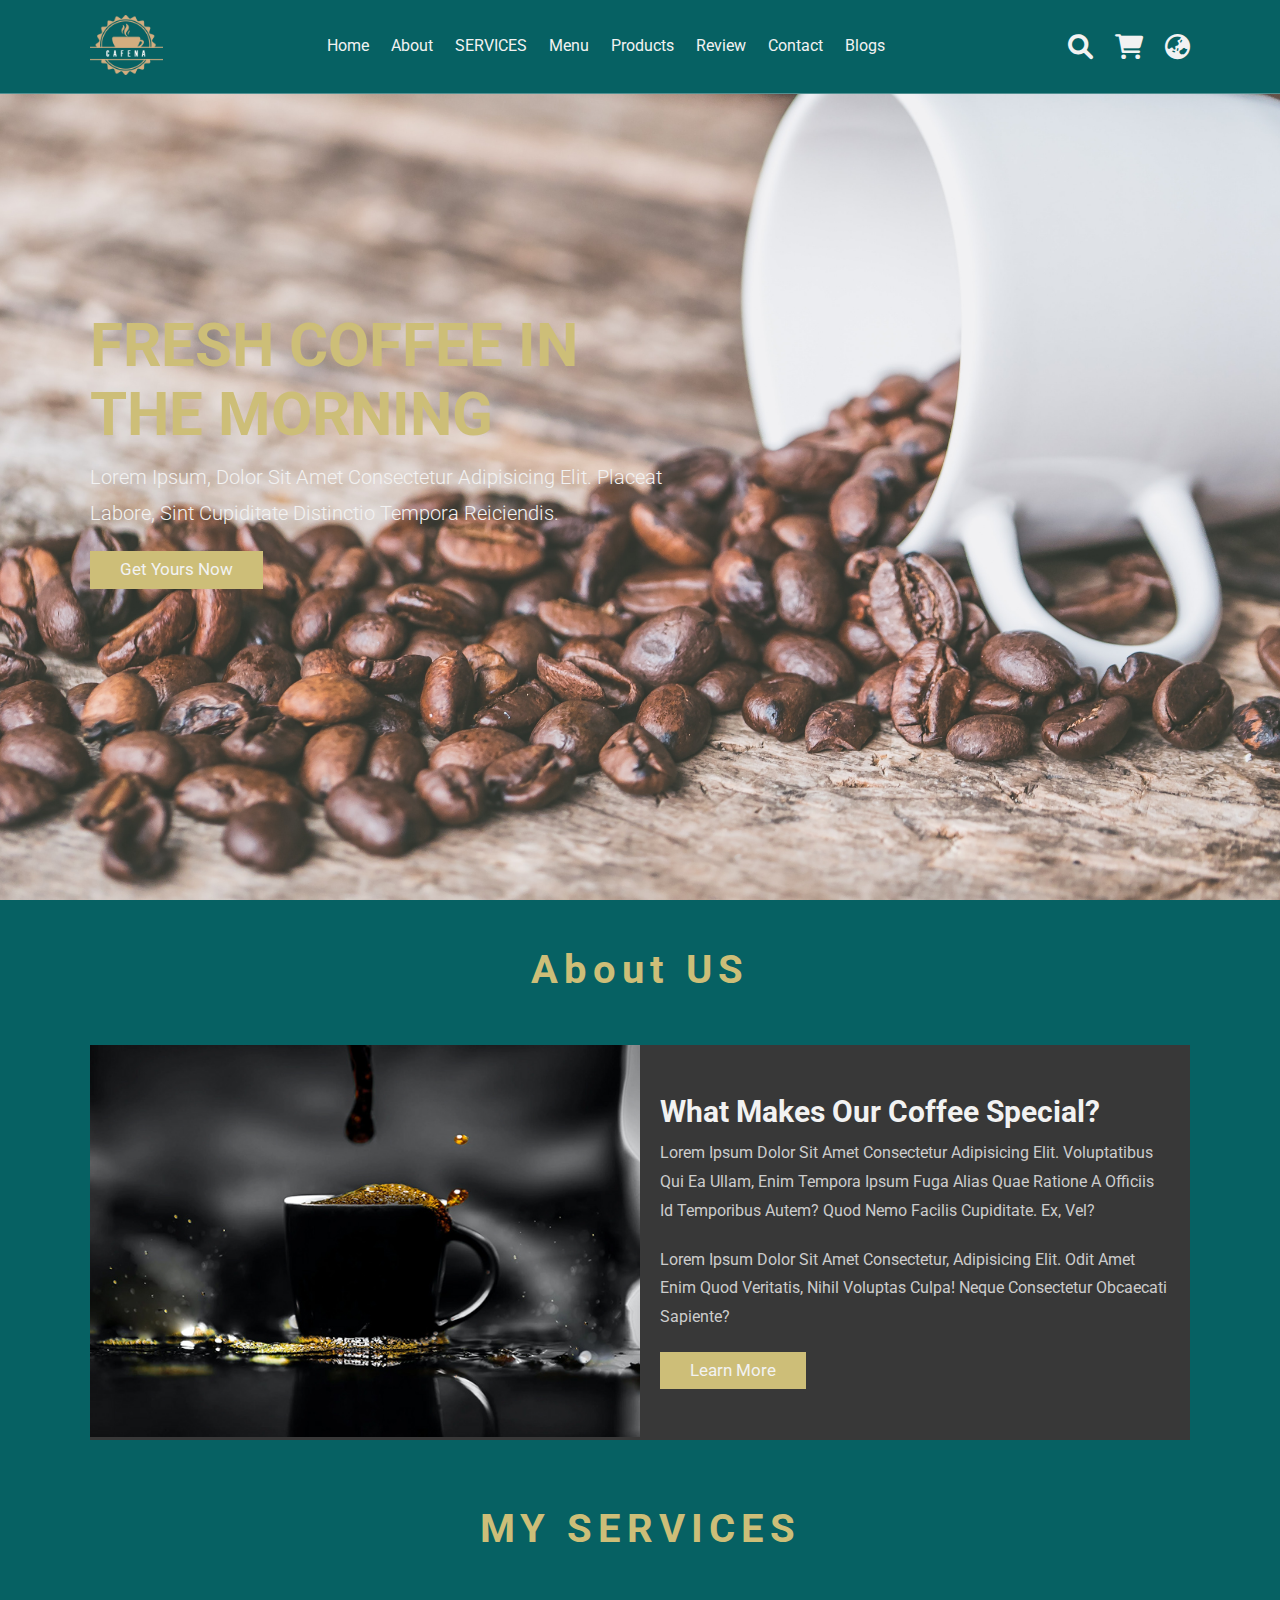
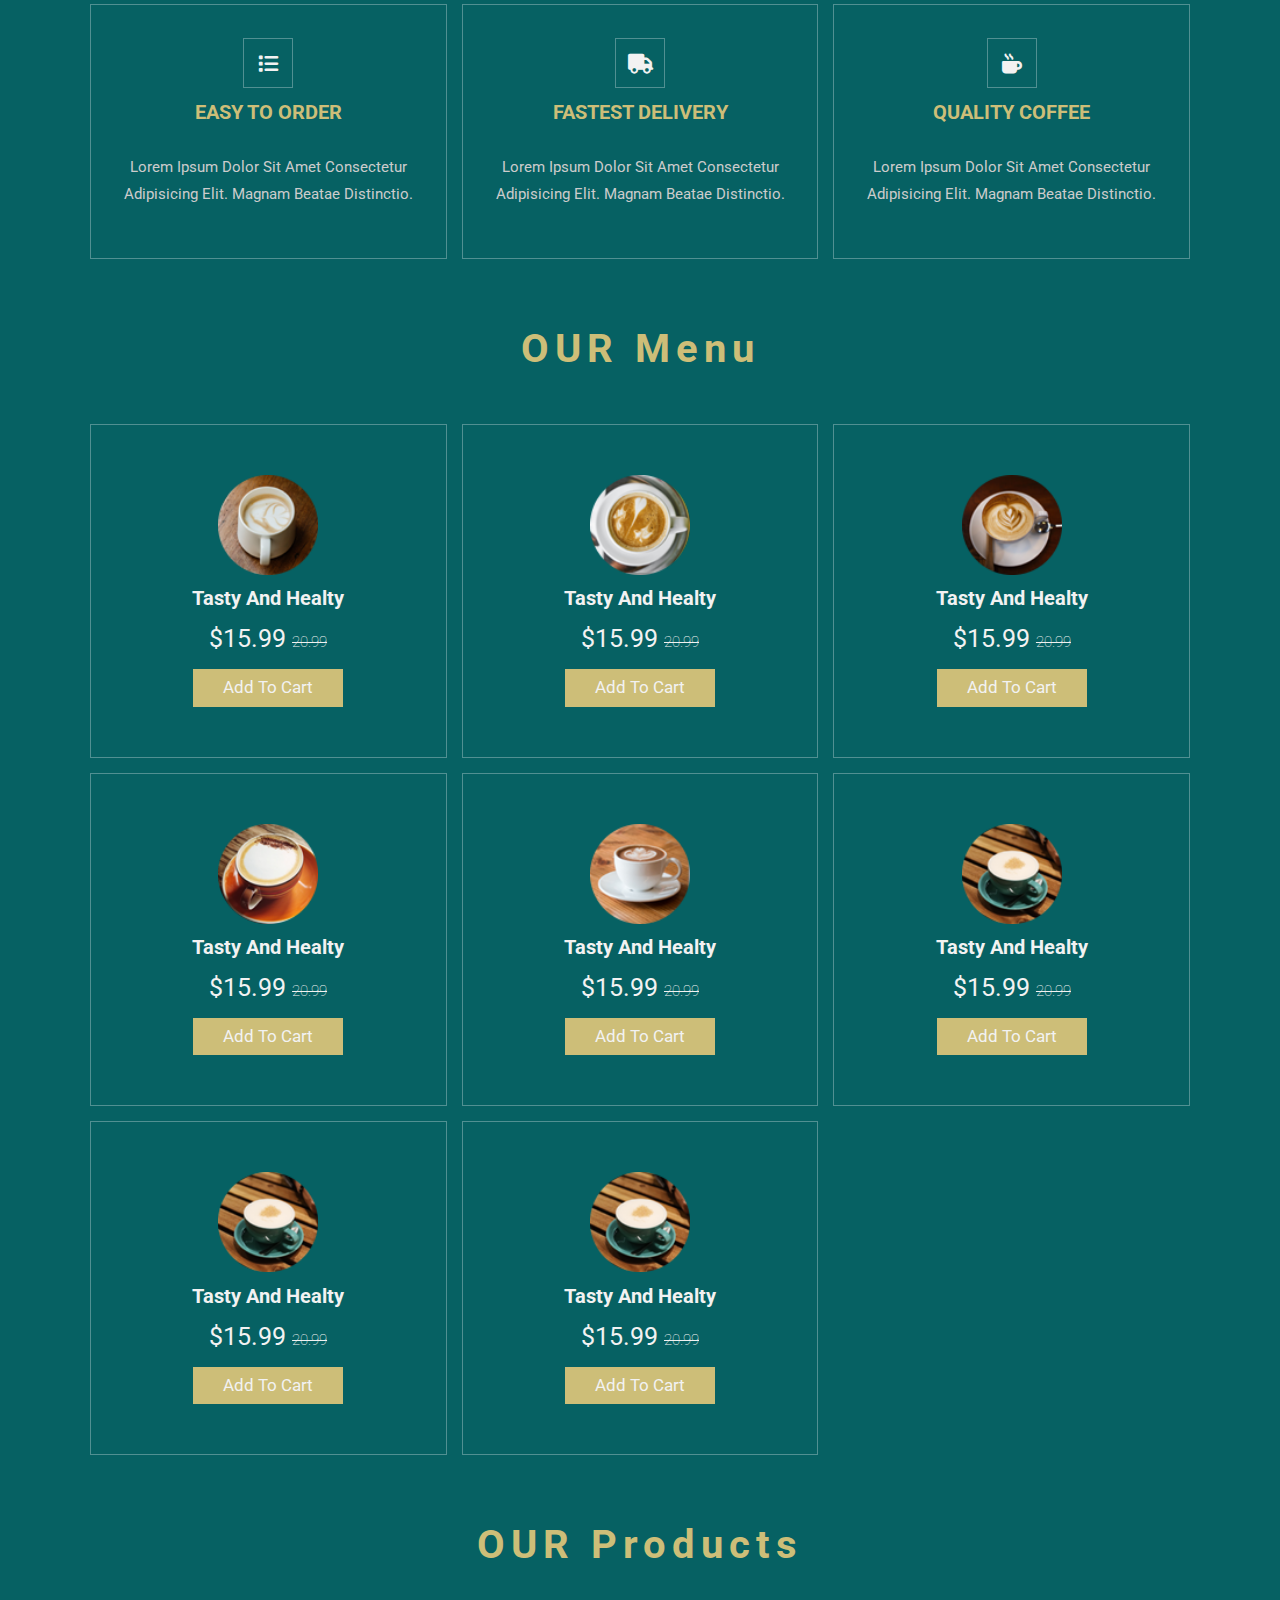
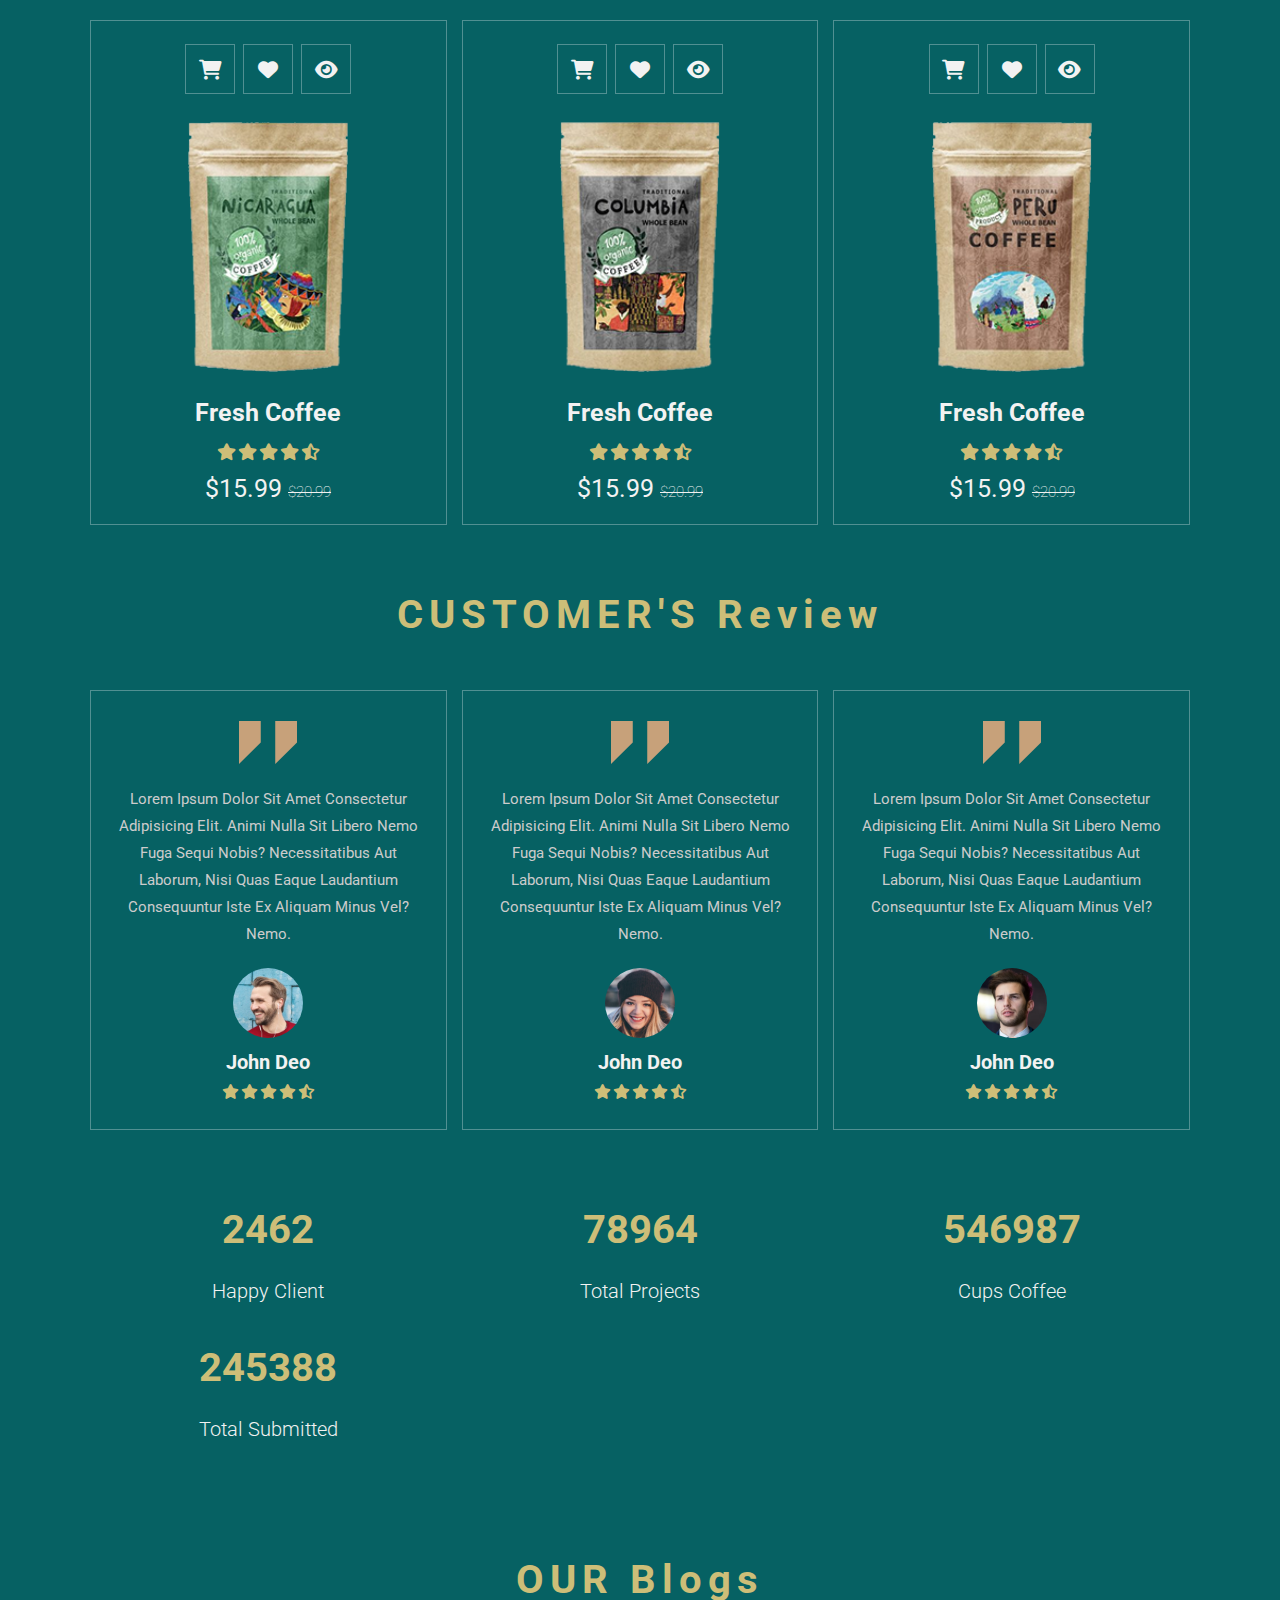
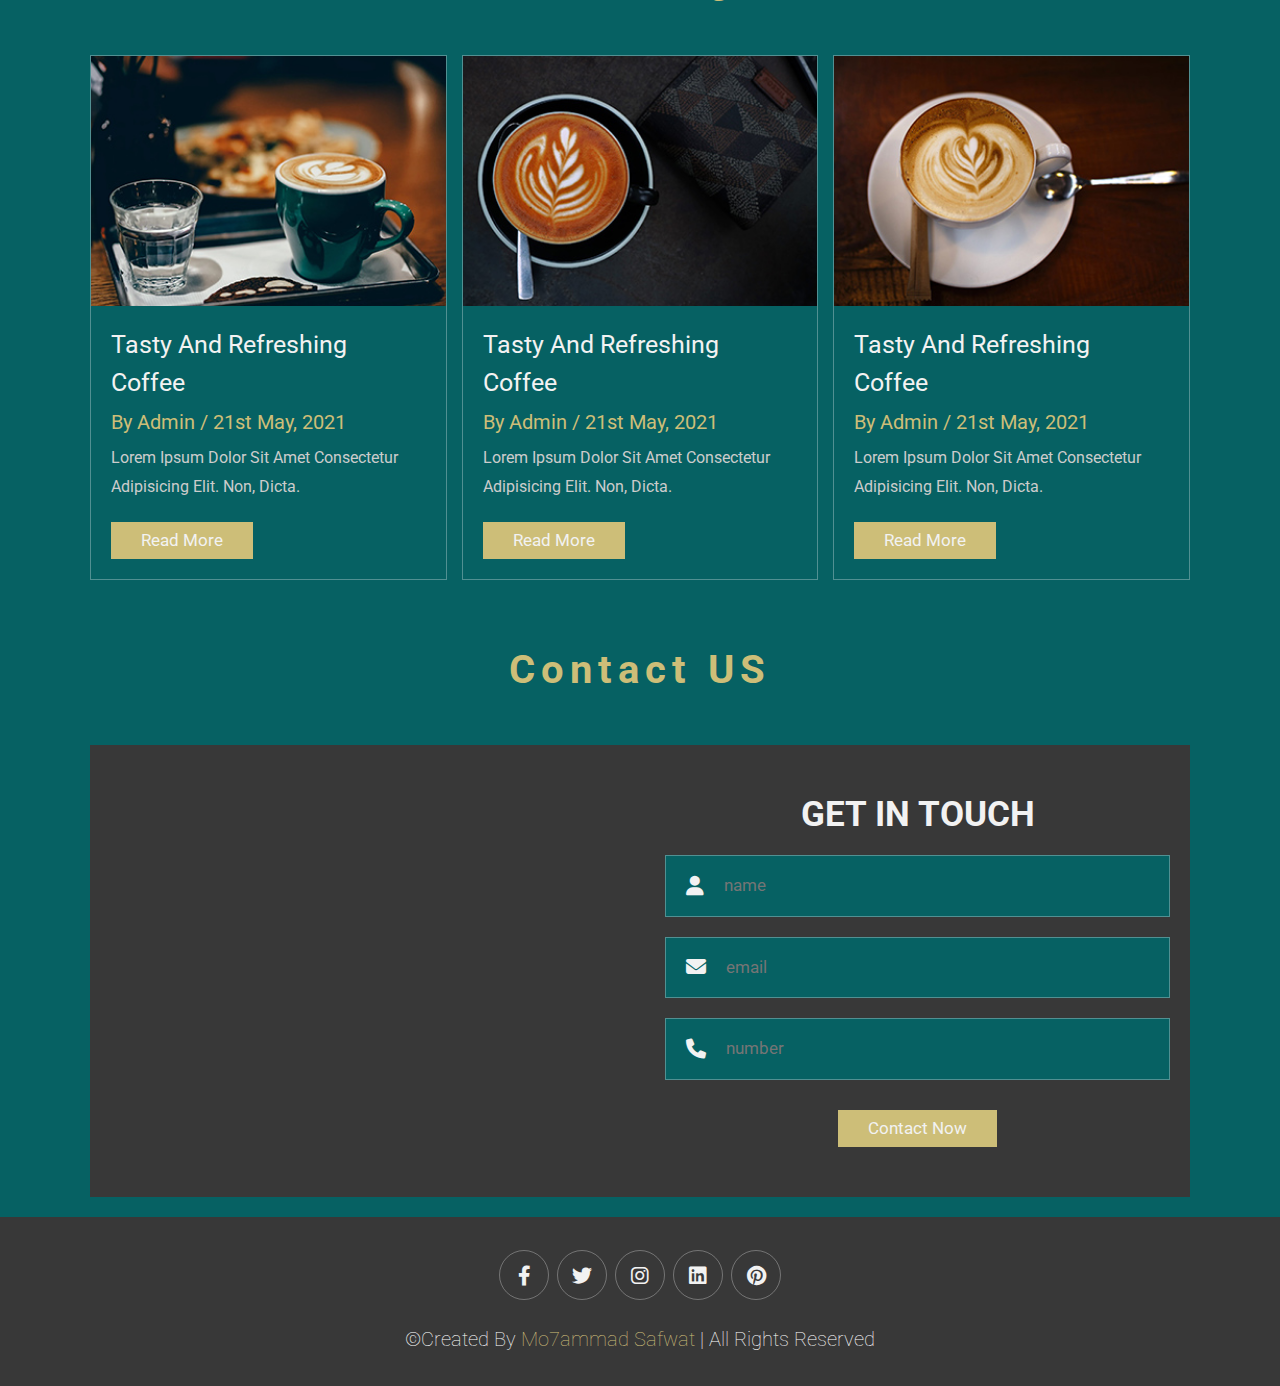
<file: index.html>
<!DOCTYPE html>
<html lang="en">
  <head>
    <meta charset="UTF-8" />
    <meta http-equiv="X-UA-Compatible" content="IE=edge" />
    <meta name="viewport" content="width=device-width, initial-scale=1.0" />
    <title>coffe mzage</title>

    <!-- file normalize link  -->
    <link rel="stylesheet" href="css/normalize.css" />
    <!-- font awesome cdn link  -->
    <link rel="stylesheet" href="css/all.min.css" />
    <!-- custom css file link  -->
    <link rel="stylesheet" href="css/style.css" />
    <link rel="stylesheet" href="css/all.css" />
  </head>
  <body>
    <!-- header section starts  -->

    <header class="header">
      <a href="#" class="logo">
        <img src="images/logo.png" alt="" />
      </a>

      <nav class="navbar">
        <a href="index.html">home</a>
        <a href="#about">about</a>
        <a href="SERVICES.html">SERVICES</a>
        <a href="menu.html">menu</a>
        <a href="products.html">products</a>
        <a href="review.html">review</a>
        <a href="contact.html">contact</a>
        <a href="blogs.html">blogs</a>
      </nav>

      <div class="icons">
        <div class="fas fa-search" id="search-btn"></div>
        <div class="fas fa-shopping-cart" id="cart-btn"></div>
        <div class="fa-solid fa-earth-asia"></div>
        <div class="fas fa-bars" id="menu-btn"></div>
      </div>

      <div class="search-form">
        <input type="search" id="search-box" placeholder="search here..." />
        <label for="search-box" class="fas fa-search"></label>
      </div>

      <div class="cart-items-container">
        <div class="cart-item">
          <span class="fas fa-times"></span>
          <img src="images/cart-item-1.png" alt="" />
          <div class="content">
            <h3>cart item 01</h3>
            <div class="price">$15.99/-</div>
          </div>
        </div>
        <div class="cart-item">
          <span class="fas fa-times"></span>
          <img src="images/cart-item-2.png" alt="" />
          <div class="content">
            <h3>cart item 02</h3>
            <div class="price">$15.99/-</div>
          </div>
        </div>
        <div class="cart-item">
          <span class="fas fa-times"></span>
          <img src="images/cart-item-3.png" alt="" />
          <div class="content">
            <h3>cart item 03</h3>
            <div class="price">$15.99/-</div>
          </div>
        </div>
        <div class="cart-item">
          <span class="fas fa-times"></span>
          <img src="images/cart-item-4.png" alt="" />
          <div class="content">
            <h3>cart item 04</h3>
            <div class="price">$15.99/-</div>
          </div>
        </div>
        <a href="#" class="btn">checkout now</a>
      </div>
    </header>
    <!-- header section ends -->
    <!-- home section starts  -->
    <section class="home" id="home">
      <div class="content">
        <h3>fresh coffee in the morning</h3>
        <p>
          Lorem ipsum, dolor sit amet consectetur adipisicing elit. Placeat
          labore, sint cupiditate distinctio tempora reiciendis.
        </p>
        <a href="#" class="btn">get yours now</a>
      </div>
    </section>
    <!-- home section ends -->
    <!-- about section starts  -->
    <section class="about" id="about">
      <h1 class="heading"><span>about</span> us</h1>
      <div class="row">
        <div class="image">
          <img src="images/about-img.jpeg" alt="" />
        </div>

        <div class="content">
          <h3>what makes our coffee special?</h3>
          <p>
            Lorem ipsum dolor sit amet consectetur adipisicing elit.
            Voluptatibus qui ea ullam, enim tempora ipsum fuga alias quae
            ratione a officiis id temporibus autem? Quod nemo facilis
            cupiditate. Ex, vel?
          </p>
          <p>
            Lorem ipsum dolor sit amet consectetur, adipisicing elit. Odit amet
            enim quod veritatis, nihil voluptas culpa! Neque consectetur
            obcaecati sapiente?
          </p>
          <a href="#" class="btn">learn more</a>
        </div>
      </div>
    </section>
    <!-- about section ends -->
    <section class="review" id="SERVICES">
      <h1 class="heading">My <span>SERVICES</span></h1>
      <div class="box-container">
        <div class="box">
          <i class="fa-solid fa-list"></i>
          <!-- <i class="fa-regular fa-memo"></i> -->
          <h3>EASY TO ORDER</h3>
          <p>
            Lorem ipsum dolor sit amet consectetur adipisicing elit. Magnam
            beatae distinctio.
          </p>
        </div>
        <div class="box">
          <i class="fa-solid fa-truck"></i>

          <h3>FASTEST DELIVERY</h3>
          <p>
            Lorem ipsum dolor sit amet consectetur adipisicing elit. Magnam
            beatae distinctio.
          </p>
        </div>

        <div class="box">
          <i class="fa-solid fa-mug-hot"></i>
          <h3>QUALITY COFFEE</h3>
          <p>
            Lorem ipsum dolor sit amet consectetur adipisicing elit. Magnam
            beatae distinctio.
          </p>
        </div>
      </div>
    </section>
    <!-- menu section starts  -->
    <section class="menu" id="menu">
      <h1 class="heading">our <span>menu</span></h1>

      <div class="box-container">
        <div class="box">
          <img src="images/menu-1.png" alt="" />
          <h3>tasty and healty</h3>
          <div class="price">$15.99 <span>20.99</span></div>
          <a href="#" class="btn">add to cart</a>
        </div>

        <div class="box">
          <img src="images/menu-2.png" alt="" />
          <h3>tasty and healty</h3>
          <div class="price">$15.99 <span>20.99</span></div>
          <a href="#" class="btn">add to cart</a>
        </div>

        <div class="box">
          <img src="images/menu-3.png" alt="" />
          <h3>tasty and healty</h3>
          <div class="price">$15.99 <span>20.99</span></div>
          <a href="#" class="btn">add to cart</a>
        </div>

        <div class="box">
          <img src="images/menu-4.png" alt="" />
          <h3>tasty and healty</h3>
          <div class="price">$15.99 <span>20.99</span></div>
          <a href="#" class="btn">add to cart</a>
        </div>

        <div class="box">
          <img src="images/menu-5.png" alt="" />
          <h3>tasty and healty</h3>
          <div class="price">$15.99 <span>20.99</span></div>
          <a href="#" class="btn">add to cart</a>
        </div>

        <div class="box">
          <img src="images/menu-6.png" alt="" />
          <h3>tasty and healty</h3>
          <div class="price">$15.99 <span>20.99</span></div>
          <a href="#" class="btn">add to cart</a>
        </div>
        <div class="box">
          <img src="images/menu-6.png" alt="" />
          <h3>tasty and healty</h3>
          <div class="price">$15.99 <span>20.99</span></div>
          <a href="#" class="btn">add to cart</a>
        </div>
        <div class="box">
          <img src="images/menu-6.png" alt="" />
          <h3>tasty and healty</h3>
          <div class="price">$15.99 <span>20.99</span></div>
          <a href="#" class="btn">add to cart</a>
        </div>
      </div>
    </section>
    <!-- menu section ends -->
    <section class="products" id="products">
      <h1 class="heading">our <span>products</span></h1>

      <div class="box-container">
        <div class="box">
          <div class="icons">
            <a href="#" class="fas fa-shopping-cart"></a>
            <a href="#" class="fas fa-heart"></a>
            <a href="#" class="fas fa-eye"></a>
          </div>
          <div class="image">
            <img src="images/product-1.png" alt="" />
          </div>
          <div class="content">
            <h3>fresh coffee</h3>
            <div class="stars">
              <i class="fas fa-star"></i>
              <i class="fas fa-star"></i>
              <i class="fas fa-star"></i>
              <i class="fas fa-star"></i>
              <i class="fas fa-star-half-alt"></i>
            </div>
            <div class="price">$15.99 <span>$20.99</span></div>
          </div>
        </div>

        <div class="box">
          <div class="icons">
            <a href="#" class="fas fa-shopping-cart"></a>
            <a href="#" class="fas fa-heart"></a>
            <a href="#" class="fas fa-eye"></a>
          </div>
          <div class="image">
            <img src="images/product-2.png" alt="" />
          </div>
          <div class="content">
            <h3>fresh coffee</h3>
            <div class="stars">
              <i class="fas fa-star"></i>
              <i class="fas fa-star"></i>
              <i class="fas fa-star"></i>
              <i class="fas fa-star"></i>
              <i class="fas fa-star-half-alt"></i>
            </div>
            <div class="price">$15.99 <span>$20.99</span></div>
          </div>
        </div>

        <div class="box">
          <div class="icons">
            <a href="#" class="fas fa-shopping-cart"></a>
            <a href="#" class="fas fa-heart"></a>
            <a href="#" class="fas fa-eye"></a>
          </div>
          <div class="image">
            <img src="images/product-3.png" alt="" />
          </div>
          <div class="content">
            <h3>fresh coffee</h3>
            <div class="stars">
              <i class="fas fa-star"></i>
              <i class="fas fa-star"></i>
              <i class="fas fa-star"></i>
              <i class="fas fa-star"></i>
              <i class="fas fa-star-half-alt"></i>
            </div>
            <div class="price">$15.99 <span>$20.99</span></div>
          </div>
        </div>
      </div>
    </section>
    <!-- review section starts  -->
    <section class="review" id="review">
      <h1 class="heading">customer's <span>review</span></h1>
      <div class="box-container">
        <div class="box">
          <img src="images/quote-img.png" alt="" class="quote" />
          <p>
            Lorem ipsum dolor sit amet consectetur adipisicing elit. Animi nulla
            sit libero nemo fuga sequi nobis? Necessitatibus aut laborum, nisi
            quas eaque laudantium consequuntur iste ex aliquam minus vel? Nemo.
          </p>
          <img src="images/pic-1.png" class="user" alt="" />
          <h3>john deo</h3>
          <div class="stars">
            <i class="fas fa-star"></i>
            <i class="fas fa-star"></i>
            <i class="fas fa-star"></i>
            <i class="fas fa-star"></i>
            <i class="fas fa-star-half-alt"></i>
          </div>
        </div>

        <div class="box">
          <img src="images/quote-img.png" alt="" class="quote" />
          <p>
            Lorem ipsum dolor sit amet consectetur adipisicing elit. Animi nulla
            sit libero nemo fuga sequi nobis? Necessitatibus aut laborum, nisi
            quas eaque laudantium consequuntur iste ex aliquam minus vel? Nemo.
          </p>
          <img src="images/pic-2.png" class="user" alt="" />
          <h3>john deo</h3>
          <div class="stars">
            <i class="fas fa-star"></i>
            <i class="fas fa-star"></i>
            <i class="fas fa-star"></i>
            <i class="fas fa-star"></i>
            <i class="fas fa-star-half-alt"></i>
          </div>
        </div>

        <div class="box">
          <img src="images/quote-img.png" alt="" class="quote" />
          <p>
            Lorem ipsum dolor sit amet consectetur adipisicing elit. Animi nulla
            sit libero nemo fuga sequi nobis? Necessitatibus aut laborum, nisi
            quas eaque laudantium consequuntur iste ex aliquam minus vel? Nemo.
          </p>
          <img src="images/pic-3.png" class="user" alt="" />
          <h3>john deo</h3>
          <div class="stars">
            <i class="fas fa-star"></i>
            <i class="fas fa-star"></i>
            <i class="fas fa-star"></i>
            <i class="fas fa-star"></i>
            <i class="fas fa-star-half-alt"></i>
          </div>
        </div>
      </div>
      <div class="box-container data">
        <div>
          <h1 class="nabr">2462</h1>
          <p class="cab">Happy Client</p>
        </div>
        <div>
          <h1 class="nabr">78964</h1>
          <p class="cab">Total Projects</p>
        </div>
        <div>
          <h1 class="nabr">546987</h1>
          <p class="cab">Cups Coffee</p>
        </div>
        <div>
          <h1 class="nabr">245388</h1>
          <p class="cab">Total Submitted</p>
        </div>
      </div>
    </section>
    <!-- review section ends -->
    <!-- starts  blogs -->
    <section class="blogs" id="blogs">
      <h1 class="heading">our <span>blogs</span></h1>
      <div class="box-container">
        <div class="box">
          <div class="image">
            <img src="images/blog-1.jpeg" alt="" />
          </div>
          <div class="content">
            <a href="#" class="title">tasty and refreshing coffee</a>
            <span>by admin / 21st may, 2021</span>
            <p>
              Lorem ipsum dolor sit amet consectetur adipisicing elit. Non,
              dicta.
            </p>
            <a href="#" class="btn">read more</a>
          </div>
        </div>

        <div class="box">
          <div class="image">
            <img src="images/blog-2.jpeg" alt="" />
          </div>
          <div class="content">
            <a href="#" class="title">tasty and refreshing coffee</a>
            <span>by admin / 21st may, 2021</span>
            <p>
              Lorem ipsum dolor sit amet consectetur adipisicing elit. Non,
              dicta.
            </p>
            <a href="#" class="btn">read more</a>
          </div>
        </div>

        <div class="box">
          <div class="image">
            <img src="images/blog-3.jpeg" alt="" />
          </div>
          <div class="content">
            <a href="#" class="title">tasty and refreshing coffee</a>
            <span>by admin / 21st may, 2021</span>
            <p>
              Lorem ipsum dolor sit amet consectetur adipisicing elit. Non,
              dicta.
            </p>
            <a href="#" class="btn">read more</a>
          </div>
        </div>
      </div>
    </section>
    <!-- ends blogs  -->
    <!-- contact section starts  -->
    <section class="contact" id="contact">
      <h1 class="heading"><span>contact</span> us</h1>

      <div class="row">
        <iframe
          class="map"
          src="https://www.google.com/maps/embed?pb=!1m18!1m12!1m3!1d14026.38308471378!2d30.79386073143281!3d28.49171787850707!2m3!1f0!2f0!3f0!3m2!1i1024!2i768!4f13.1!3m3!1m2!1s0x145b06b569ca46eb%3A0xa344992a2c76e19e!2sBani%20Mazar%2C%20Madinet%20Bani%20Mazar%2C%20Beni%20Mazar%2C%20Menia%20Governorate!5e0!3m2!1sen!2seg!4v1651853337647!5m2!1sen!2seg"
          allowfullscreen=""
          loading="lazy"
        ></iframe>

        <form action="">
          <h3>get in touch</h3>
          <div class="inputBox">
            <span class="fas fa-user"></span>
            <input type="text" placeholder="name" />
          </div>
          <div class="inputBox">
            <span class="fas fa-envelope"></span>
            <input type="email" placeholder="email" />
          </div>
          <div class="inputBox">
            <span class="fas fa-phone"></span>
            <input type="number" placeholder="number" />
          </div>
          <input type="submit" value="contact now" class="btn" />
        </form>
      </div>
    </section>
    <!-- ends contact -->

    <!-- starts footer   -->
    <section class="footer">
      <div class="share">
        <a href="#" class="fab fa-facebook-f"></a>
        <a href="#" class="fab fa-twitter"></a>
        <a href="#" class="fab fa-instagram"></a>
        <a href="#" class="fab fa-linkedin"></a>
        <a href="#" class="fab fa-pinterest"></a>
      </div>
      <div class="credit">
        &copy;created by <span>mo7ammad safwat</span> | all rights reserved
      </div>
    </section>
    <!--  end footer  -->
    <!-- custom js file link  -->
    <script src="js/script.js"></script>
  </body>
</html>
</file>
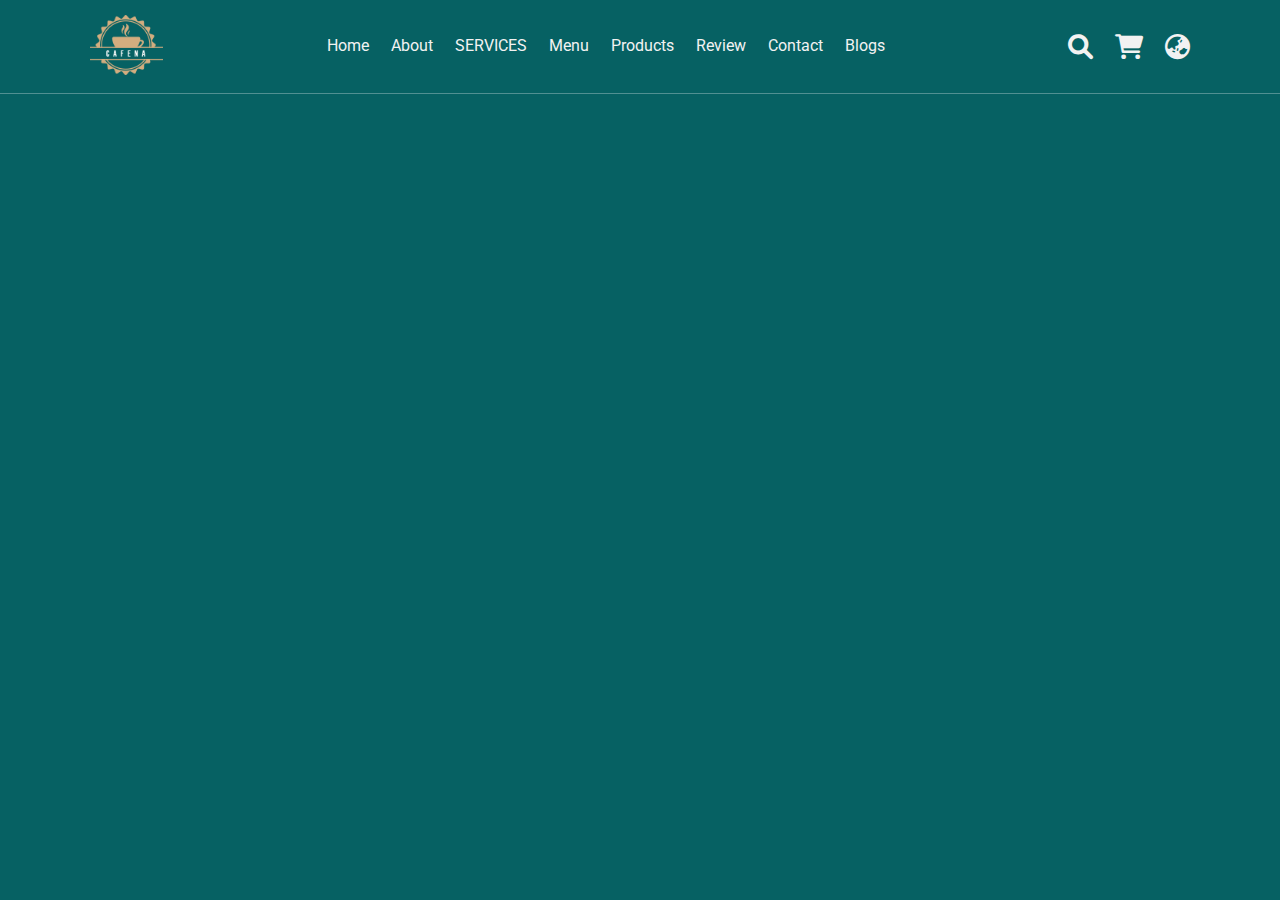
<file: about.html>
<!DOCTYPE html>
<html lang="en">
  <head>
    <meta charset="UTF-8" />
    <meta http-equiv="X-UA-Compatible" content="IE=edge" />
    <meta name="viewport" content="width=device-width, initial-scale=1.0" />
    <title>coffe mzage</title>

    <!-- file normalize link  -->
    <link rel="stylesheet" href="css/normalize.css" />
    <!-- font awesome cdn link  -->
    <link rel="stylesheet" href="css/all.min.css" />
    <!-- custom css file link  -->
    <link rel="stylesheet" href="css/all.css" />
  </head>
  <body>
    <!-- header section starts  -->

    <header class="header">
      <a href="#" class="logo">
        <img src="images/logo.png" alt="" />
      </a>

      <nav class="navbar">
        <a href="index.html">home</a>
        <a href="about.html">about</a>
        <a href="SERVICES.html">SERVICES</a>
        <a href="menu.html">menu</a>
        <a href="products.html">products</a>
        <a href="review.html">review</a>
        <a href="contact.html">contact</a>
        <a href="blogs.html">blogs</a>
      </nav>

      <div class="icons">
        <div class="fas fa-search" id="search-btn"></div>
        <div class="fas fa-shopping-cart" id="cart-btn"></div>
        <div class="fas fa-bars" id="menu-btn"></div>
        <div class="fa-solid fa-earth-asia"></div>
      </div>

      <div class="search-form">
        <input type="search" id="search-box" placeholder="search here..." />
        <label for="search-box" class="fas fa-search"></label>
      </div>

      <div class="cart-items-container">
        <div class="cart-item">
          <span class="fas fa-times"></span>
          <img src="images/cart-item-1.png" alt="" />
          <div class="content">
            <h3>cart item 01</h3>
            <div class="price">$15.99/-</div>
          </div>
        </div>
        <div class="cart-item">
          <span class="fas fa-times"></span>
          <img src="images/cart-item-2.png" alt="" />
          <div class="content">
            <h3>cart item 02</h3>
            <div class="price">$15.99/-</div>
          </div>
        </div>
        <div class="cart-item">
          <span class="fas fa-times"></span>
          <img src="images/cart-item-3.png" alt="" />
          <div class="content">
            <h3>cart item 03</h3>
            <div class="price">$15.99/-</div>
          </div>
        </div>
        <div class="cart-item">
          <span class="fas fa-times"></span>
          <img src="images/cart-item-4.png" alt="" />
          <div class="content">
            <h3>cart item 04</h3>
            <div class="price">$15.99/-</div>
          </div>
        </div>
        <a href="#" class="btn">checkout now</a>
      </div>
    </header>
</body>
</html>
</file>
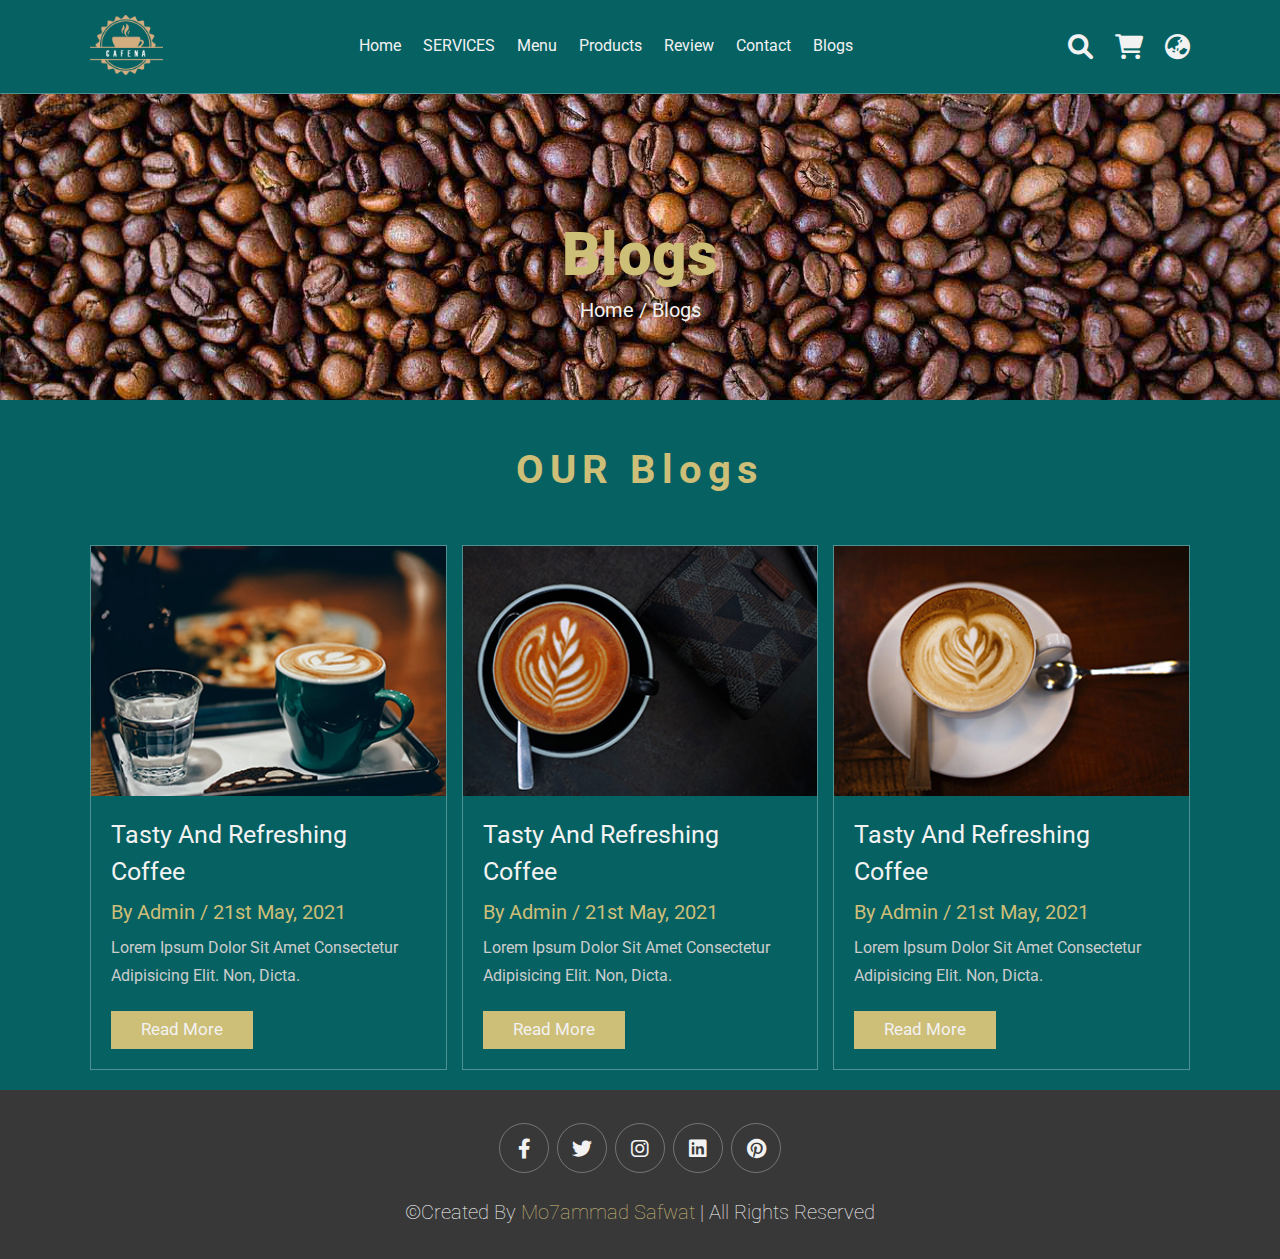
<file: blogs.html>
<!DOCTYPE html>
<html lang="en">
  <head>
    <meta charset="UTF-8" />
    <meta http-equiv="X-UA-Compatible" content="IE=edge" />
    <meta name="viewport" content="width=device-width, initial-scale=1.0" />
    <title>coffe mzage</title>

    <!-- file normalize link  -->
    <link rel="stylesheet" href="css/normalize.css" />
    <!-- font awesome cdn link  -->
    <link rel="stylesheet" href="css/all.min.css" />
    <!-- custom css file link  -->
    <link rel="stylesheet" href="css/all.css" />
  </head>
  <body>
    <!-- header section starts  -->

    <header class="header">
      <a href="#" class="logo">
        <img src="images/logo.png" alt="" />
      </a>

      <nav class="navbar">
        <a href="index.html">home</a>
        
        <a href="SERVICES.html">SERVICES</a>
        <a href="menu.html">menu</a>
        <a href="products.html">products</a>
        <a href="review.html">review</a>
        <a href="contact.html">contact</a>
        <a href="blogs.html">blogs</a>
      </nav>

      <div class="icons">
        <div class="fas fa-search" id="search-btn"></div>
        <div class="fas fa-shopping-cart" id="cart-btn"></div>
        <div class="fas fa-bars" id="menu-btn"></div>
        <div class="fa-solid fa-earth-asia"></div>
      </div>

      <div class="search-form">
        <input type="search" id="search-box" placeholder="search here..." />
        <label for="search-box" class="fas fa-search"></label>
      </div>

      <div class="cart-items-container">
        <div class="cart-item">
          <span class="fas fa-times"></span>
          <img src="images/cart-item-1.png" alt="" />
          <div class="content">
            <h3>cart item 01</h3>
            <div class="price">$15.99/-</div>
          </div>
        </div>
        <div class="cart-item">
          <span class="fas fa-times"></span>
          <img src="images/cart-item-2.png" alt="" />
          <div class="content">
            <h3>cart item 02</h3>
            <div class="price">$15.99/-</div>
          </div>
        </div>
        <div class="cart-item">
          <span class="fas fa-times"></span>
          <img src="images/cart-item-3.png" alt="" />
          <div class="content">
            <h3>cart item 03</h3>
            <div class="price">$15.99/-</div>
          </div>
        </div>
        <div class="cart-item">
          <span class="fas fa-times"></span>
          <img src="images/cart-item-4.png" alt="" />
          <div class="content">
            <h3>cart item 04</h3>
            <div class="price">$15.99/-</div>
          </div>
        </div>
        <a href="#" class="btn">checkout now</a>
      </div>
    </header> <section class="title-on">
     
      <h1>blogs</h1>
    
      <h4>Home <span> / </span> blogs</h4>
    
  </section>
      <!-- starts  blogs -->
      <section class="blogs" id="blogs">
        <h1 class="heading">our <span>blogs</span></h1>
        <div class="box-container">
          <div class="box">
            <div class="image">
              <img src="images/blog-1.jpeg" alt="" />
            </div>
            <div class="content">
              <a href="#" class="title">tasty and refreshing coffee</a>
              <span>by admin / 21st may, 2021</span>
              <p>
                Lorem ipsum dolor sit amet consectetur adipisicing elit. Non,
                dicta.
              </p>
              <a href="#" class="btn">read more</a>
            </div>
          </div>
  
          <div class="box">
            <div class="image">
              <img src="images/blog-2.jpeg" alt="" />
            </div>
            <div class="content">
              <a href="#" class="title">tasty and refreshing coffee</a>
              <span>by admin / 21st may, 2021</span>
              <p>
                Lorem ipsum dolor sit amet consectetur adipisicing elit. Non,
                dicta.
              </p>
              <a href="#" class="btn">read more</a>
            </div>
          </div>
  
          <div class="box">
            <div class="image">
              <img src="images/blog-3.jpeg" alt="" />
            </div>
            <div class="content">
              <a href="#" class="title">tasty and refreshing coffee</a>
              <span>by admin / 21st may, 2021</span>
              <p>
                Lorem ipsum dolor sit amet consectetur adipisicing elit. Non,
                dicta.
              </p>
              <a href="#" class="btn">read more</a>
            </div>
          </div>
        </div>
      </section>
      <!-- ends blogs  -->
       <!-- starts footer   -->
    <section class="footer">
      <div class="share">
        <a href="#" class="fab fa-facebook-f"></a>
        <a href="#" class="fab fa-twitter"></a>
        <a href="#" class="fab fa-instagram"></a>
        <a href="#" class="fab fa-linkedin"></a>
        <a href="#" class="fab fa-pinterest"></a>
      </div>
      <div class="credit">
        &copy;created by <span>mo7ammad safwat</span> | all rights reserved
      </div>
    </section>
    <!--  end footer  -->
    <!-- custom js file link  -->
    <script src="js/script.js"></script>
</body>
</html>
</file>
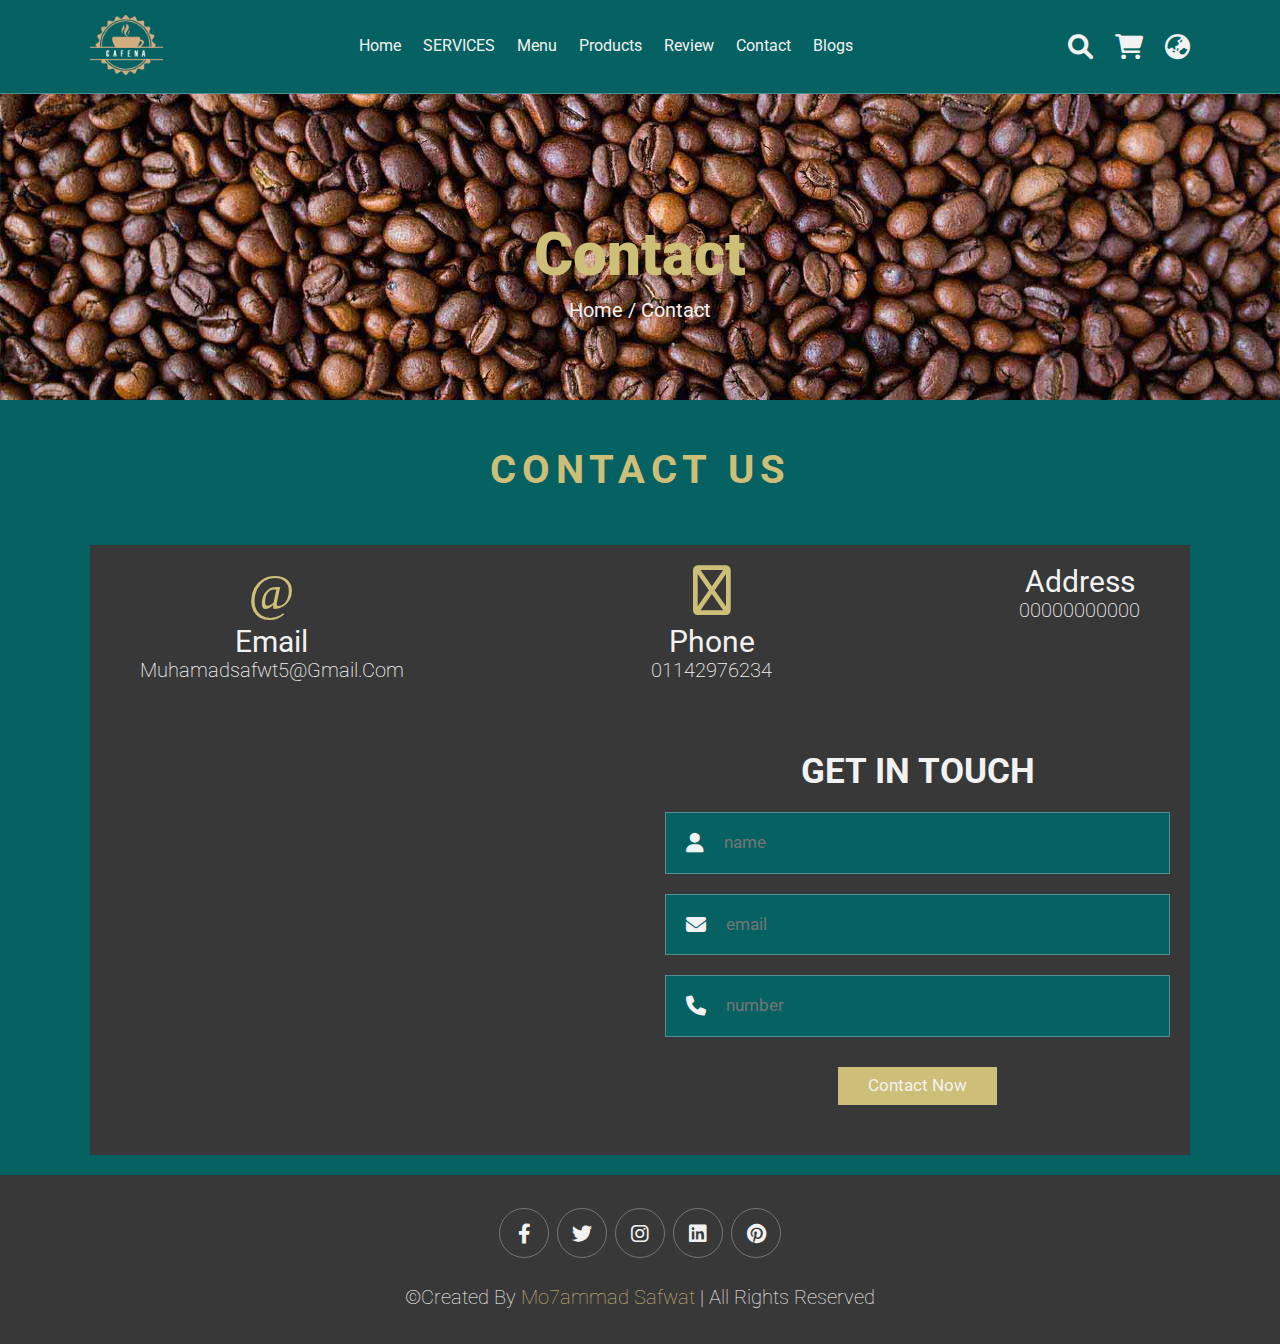
<file: contact.html>
<!DOCTYPE html>
<html lang="en">
  <head>
    <meta charset="UTF-8" />
    <meta http-equiv="X-UA-Compatible" content="IE=edge" />
    <meta name="viewport" content="width=device-width, initial-scale=1.0" />
    <title>coffe mzage</title>

    <!-- file normalize link  -->
    <link rel="stylesheet" href="css/normalize.css" />
    <!-- font awesome cdn link  -->
    <link rel="stylesheet" href="css/all.min.css" />
    <!-- custom css file link  -->

    <link rel="stylesheet" href="css/all.css" />
  </head>
  <body>
    <!-- header section starts  -->

    <header class="header">
      <a href="#" class="logo">
        <img src="images/logo.png" alt="" />
      </a>

      <nav class="navbar">
        <a href="index.html">home</a>
        <!-- <a href="about.html">about</a> -->
        <a href="SERVICES.html">SERVICES</a>
        <a href="menu.html">menu</a>
        <a href="products.html">products</a>
        <a href="review.html">review</a>
        <a href="contact.html">contact</a>
        <a href="blogs.html">blogs</a>
      </nav>

      <div class="icons">
        <div class="fas fa-search" id="search-btn"></div>
        <div class="fas fa-shopping-cart" id="cart-btn"></div>
        <div class="fas fa-bars" id="menu-btn"></div>
        <div class="fa-solid fa-earth-asia"></div>
      </div>

      <div class="search-form">
        <input type="search" id="search-box" placeholder="search here..." />
        <label for="search-box" class="fas fa-search"></label>
      </div>

      <div class="cart-items-container">
        <div class="cart-item">
          <span class="fas fa-times"></span>
          <img src="images/cart-item-1.png" alt="" />
          <div class="content">
            <h3>cart item 01</h3>
            <div class="price">$15.99/-</div>
          </div>
        </div>
        <div class="cart-item">
          <span class="fas fa-times"></span>
          <img src="images/cart-item-2.png" alt="" />
          <div class="content">
            <h3>cart item 02</h3>
            <div class="price">$15.99/-</div>
          </div>
        </div>
        <div class="cart-item">
          <span class="fas fa-times"></span>
          <img src="images/cart-item-3.png" alt="" />
          <div class="content">
            <h3>cart item 03</h3>
            <div class="price">$15.99/-</div>
          </div>
        </div>
        <div class="cart-item">
          <span class="fas fa-times"></span>
          <img src="images/cart-item-4.png" alt="" />
          <div class="content">
            <h3>cart item 04</h3>
            <div class="price">$15.99/-</div>
          </div>
        </div>
        <a href="#" class="btn">checkout now</a>
      </div>
    </header>
    <section class="title-on">
      <h1>contact</h1>

      <h4>Home <span> / </span> contact</h4>
    </section>

    <section class="contact" id="contact">
      <h1 class="heading">contact us</h1>
      <!-- <h4 class="cabshn">Feel Free To Contact</h4> -->
      <div class="row row-s">
        <div>
          <i class="fa-solid fa-at"></i>
          <h2>Email</h2>
          <h3>muhamadsafwt5@gmail.com</h3>
        </div>
        <div>
          <i class="fa-solid fa-phone-volume"></i>
          <h2>Phone</h2>

          <h3>01142976234</h3>
        </div>
        <div>
          <h2>Address</h2>

          <h3>00000000000</h3>
        </div>
      </div>
      <div class="row">
        <iframe
          class="map"
          src="https://www.google.com/maps/embed?pb=!1m18!1m12!1m3!1d14026.38308471378!2d30.79386073143281!3d28.49171787850707!2m3!1f0!2f0!3f0!3m2!1i1024!2i768!4f13.1!3m3!1m2!1s0x145b06b569ca46eb%3A0xa344992a2c76e19e!2sBani%20Mazar%2C%20Madinet%20Bani%20Mazar%2C%20Beni%20Mazar%2C%20Menia%20Governorate!5e0!3m2!1sen!2seg!4v1651853337647!5m2!1sen!2seg"
          allowfullscreen=""
          loading="lazy"
        ></iframe>

        <form action="">
          <h3>get in touch</h3>
          <div class="inputBox">
            <span class="fas fa-user"></span>
            <input type="text" placeholder="name" />
          </div>
          <div class="inputBox">
            <span class="fas fa-envelope"></span>
            <input type="email" placeholder="email" />
          </div>
          <div class="inputBox">
            <span class="fas fa-phone"></span>
            <input type="number" placeholder="number" />
          </div>
          <input type="submit" value="contact now" class="btn" />
        </form>
      </div>
    </section>
    <!-- starts footer   -->
    <section class="footer">
      <div class="share">
        <a href="#" class="fab fa-facebook-f"></a>
        <a href="#" class="fab fa-twitter"></a>
        <a href="#" class="fab fa-instagram"></a>
        <a href="#" class="fab fa-linkedin"></a>
        <a href="#" class="fab fa-pinterest"></a>
      </div>
      <div class="credit">
        &copy;created by <span>mo7ammad safwat</span> | all rights reserved
      </div>
    </section>
    <!--  end footer  -->
    <!-- custom js file link  -->
    <script src="js/script.js"></script>
  </body>
</html>
</file>
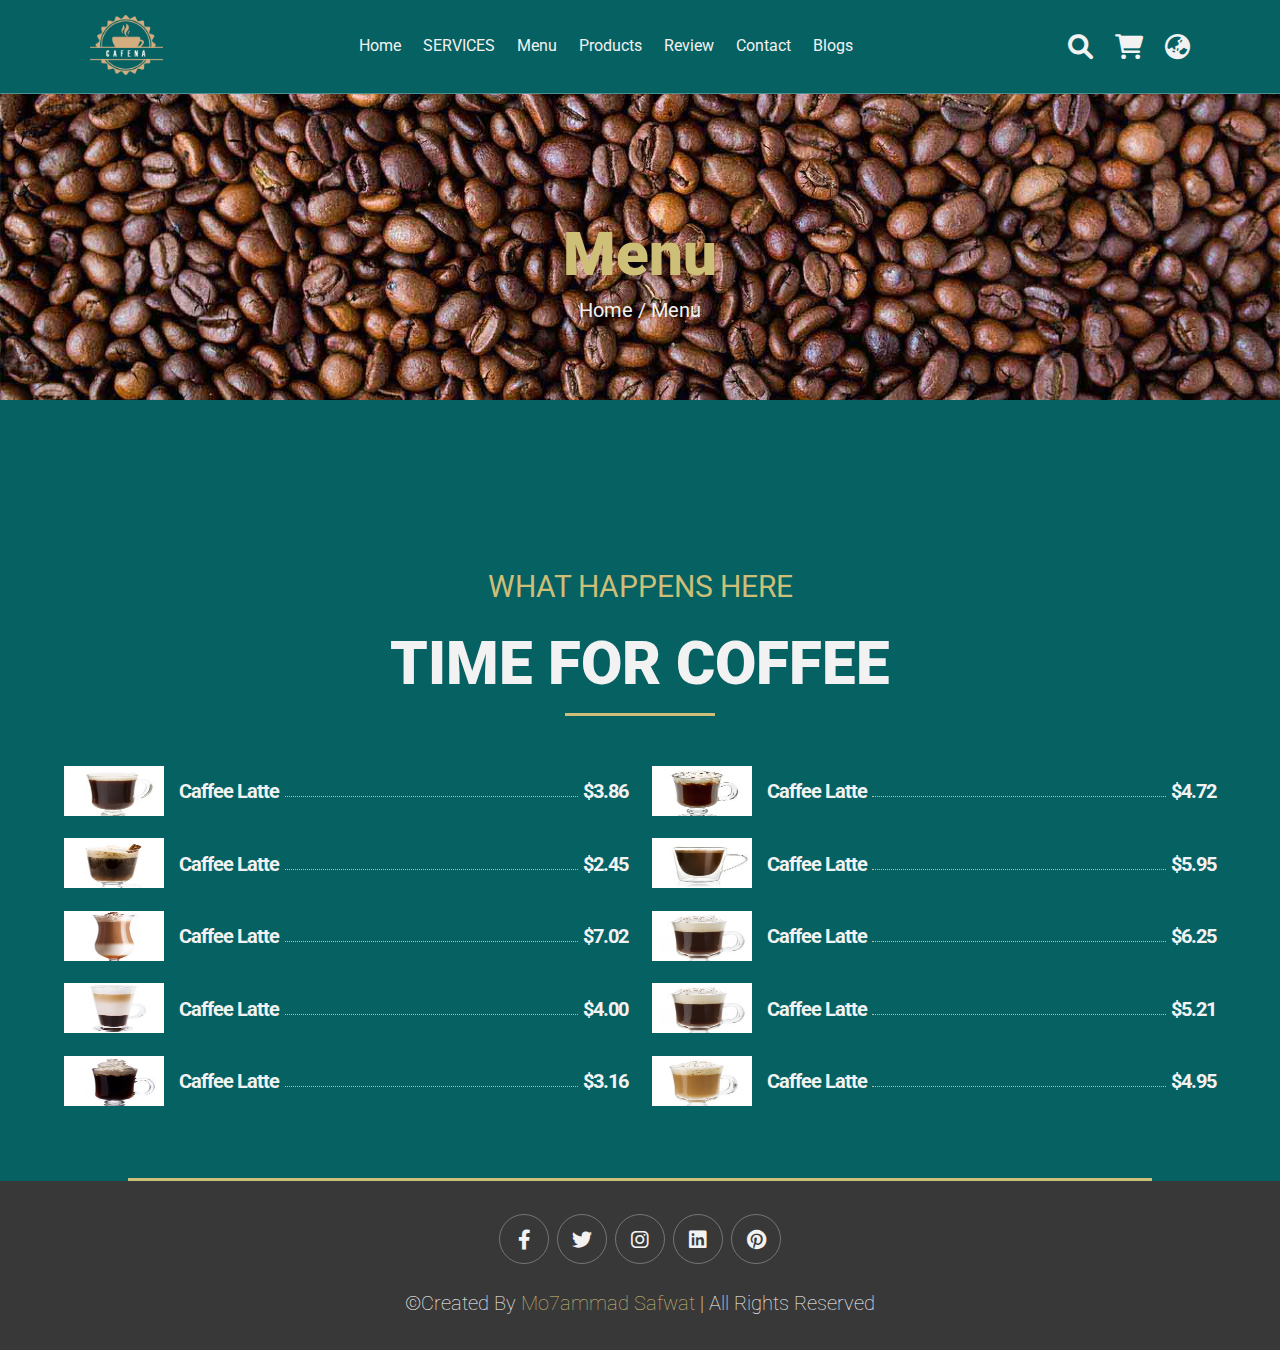
<file: menu.html>
<!DOCTYPE html>
<html lang="en">
  <head>
    <meta charset="UTF-8" />
    <meta http-equiv="X-UA-Compatible" content="IE=edge" />
    <meta name="viewport" content="width=device-width, initial-scale=1.0" />
    <title>coffe mzage</title>

    <!-- file normalize link  -->
    <link rel="stylesheet" href="css/normalize.css" />
    <!-- font awesome cdn link  -->
    <link rel="stylesheet" href="css/all.min.css" />
    <!-- custom css file link  -->
    <link rel="stylesheet" href="css/all.css" />
    <link rel="stylesheet" href="css/menu.css">
  </head>
  <body>
    <!-- header section starts  -->

    <header class="header">
      <a href="#" class="logo">
        <img src="images/logo.png" alt="" />
      </a>

      <nav class="navbar">
        <a href="index.html">home</a>
        <!-- <a href="about.html">about</a> -->
        <a href="SERVICES.html">SERVICES</a>
        <a href="menu.html">menu</a>
        <a href="products.html">products</a>
        <a href="review.html">review</a>
        <a href="contact.html">contact</a>
        <a href="blogs.html">blogs</a>
      </nav>

      <div class="icons">
        <div class="fas fa-search" id="search-btn"></div>
        <div class="fas fa-shopping-cart" id="cart-btn"></div>
        <div class="fa-solid fa-earth-asia"></div>
        <div class="fas fa-bars" id="menu-btn"></div>
      </div>

      <div class="search-form">
        <input type="search" id="search-box" placeholder="search here..." />
        <label for="search-box" class="fas fa-search"></label>
      </div>

      <div class="cart-items-container">
        <div class="cart-item">
          <span class="fas fa-times"></span>
          <img src="images/cart-item-1.png" alt="" />
          <div class="content">
            <h3>cart item 01</h3>
            <div class="price">$15.99/-</div>
          </div>
        </div>
        <div class="cart-item">
          <span class="fas fa-times"></span>
          <img src="images/cart-item-2.png" alt="" />
          <div class="content">
            <h3>cart item 02</h3>
            <div class="price">$15.99/-</div>
          </div>
        </div>
        <div class="cart-item">
          <span class="fas fa-times"></span>
          <img src="images/cart-item-3.png" alt="" />
          <div class="content">
            <h3>cart item 03</h3>
            <div class="price">$15.99/-</div>
          </div>
        </div>
        <div class="cart-item">
          <span class="fas fa-times"></span>
          <img src="images/cart-item-4.png" alt="" />
          <div class="content">
            <h3>cart item 04</h3>
            <div class="price">$15.99/-</div>
          </div>
        </div>
        <a href="#" class="btn">checkout now</a>
      </div>
    </header> <section class="title-on">
     
        <h1>menu</h1>
      
        <h4>Home <span> / </span> menu</h4>
      
    </section>
    <div class="bg-menu" id="menu">
      <div class="menu-title">
          <section>what happens here</section>
          <h2>time for coffee</h2>
          <hr>
      </div>
      <div class="menu-flex">
          <div class="menu1">
              <div class="small-image">
                  <img src="images/cup1.jpg" alt="">
              </div>
              <div>
                  <h4>caffee latte</h4>
              </div>
              <div class="line"></div>
              <div>
                  <h4>$3.86</h4>
              </div>
          </div>

          <div class="menu1">
              <div class="small-image">
                  <img src="images/cup2.jpg" alt="">
              </div>
              <div>
                  <h4>caffee latte</h4>
              </div>
              <div class="line"></div>
              <div>
                  <h4>$4.72</h4>
              </div>
          </div>

          <div class="menu1">
              <div class="small-image">
                  <img src="images/cup3.jpg" alt="">
              </div>
              <div>
                  <h4>caffee latte</h4>
              </div>
              <div class="line"></div>
              <div>
                  <h4>$2.45</h4>
              </div>
          </div>

          <div class="menu1">
              <div class="small-image">
                  <img src="images/cup4.jpg" alt="">
              </div>
              <div>
                  <h4>caffee latte</h4>
              </div>
              <div class="line"></div>
              <div>
                  <h4>$5.95</h4>
              </div>
          </div>

          <div class="menu1">
              <div class="small-image">
                  <img src="images/cup6.jpg" alt="">
              </div>
              <div>
                  <h4>caffee latte</h4>
              </div>
              <div class="line"></div>
              <div>
                  <h4>$7.02</h4>
              </div>
          </div>

          <div class="menu1">
              <div class="small-image">
                  <img src="images/cup8.jpg" alt="">
              </div>
              <div>
                  <h4>caffee latte</h4>
              </div>
              <div class="line"></div>
              <div>
                  <h4>$6.25</h4>
              </div>
          </div>

          <div class="menu1">
              <div class="small-image">
                  <img src="images/cup7.jpg" alt="">
              </div>
              <div>
                  <h4>caffee latte</h4>
              </div>
              <div class="line"></div>
              <div>
                  <h4>$4.00</h4>
              </div>
          </div>

          <div class="menu1">
              <div class="small-image">
                  <img src="images/cup8.jpg" alt="">
              </div>
              <div>
                  <h4>caffee latte</h4>
              </div>
              <div class="line"></div>
              <div>
                  <h4>$5.21</h4>
              </div>
          </div>

          <div class="menu1">
              <div class="small-image">
                  <img src="images/cup9.jpg" alt="">
              </div>
              <div>
                  <h4>caffee latte</h4>
              </div>
              <div class="line"></div>
              <div>
                  <h4>$3.16</h4>
              </div>
          </div>

          <div class="menu1">
              <div class="small-image">
                  <img src="images/cup10.jpg" alt="">
              </div>
              <div>
                  <h4>caffee latte</h4>
              </div>
              <div class="line"></div>
              <div>
                  <h4>$4.95</h4>
              </div>
          </div>

      </div>
      
  </div>
  <hr>
    <!-- starts footer   -->
    <section class="footer">
      <div class="share">
        <a href="#" class="fab fa-facebook-f"></a>
        <a href="#" class="fab fa-twitter"></a>
        <a href="#" class="fab fa-instagram"></a>
        <a href="#" class="fab fa-linkedin"></a>
        <a href="#" class="fab fa-pinterest"></a>
      </div>
      <div class="credit">
        &copy;created by <span>mo7ammad safwat</span> | all rights reserved
      </div>
    </section>
    <!--  end footer  -->
  <script src="js/script.js"></script>
  </body>
</html>
</file>
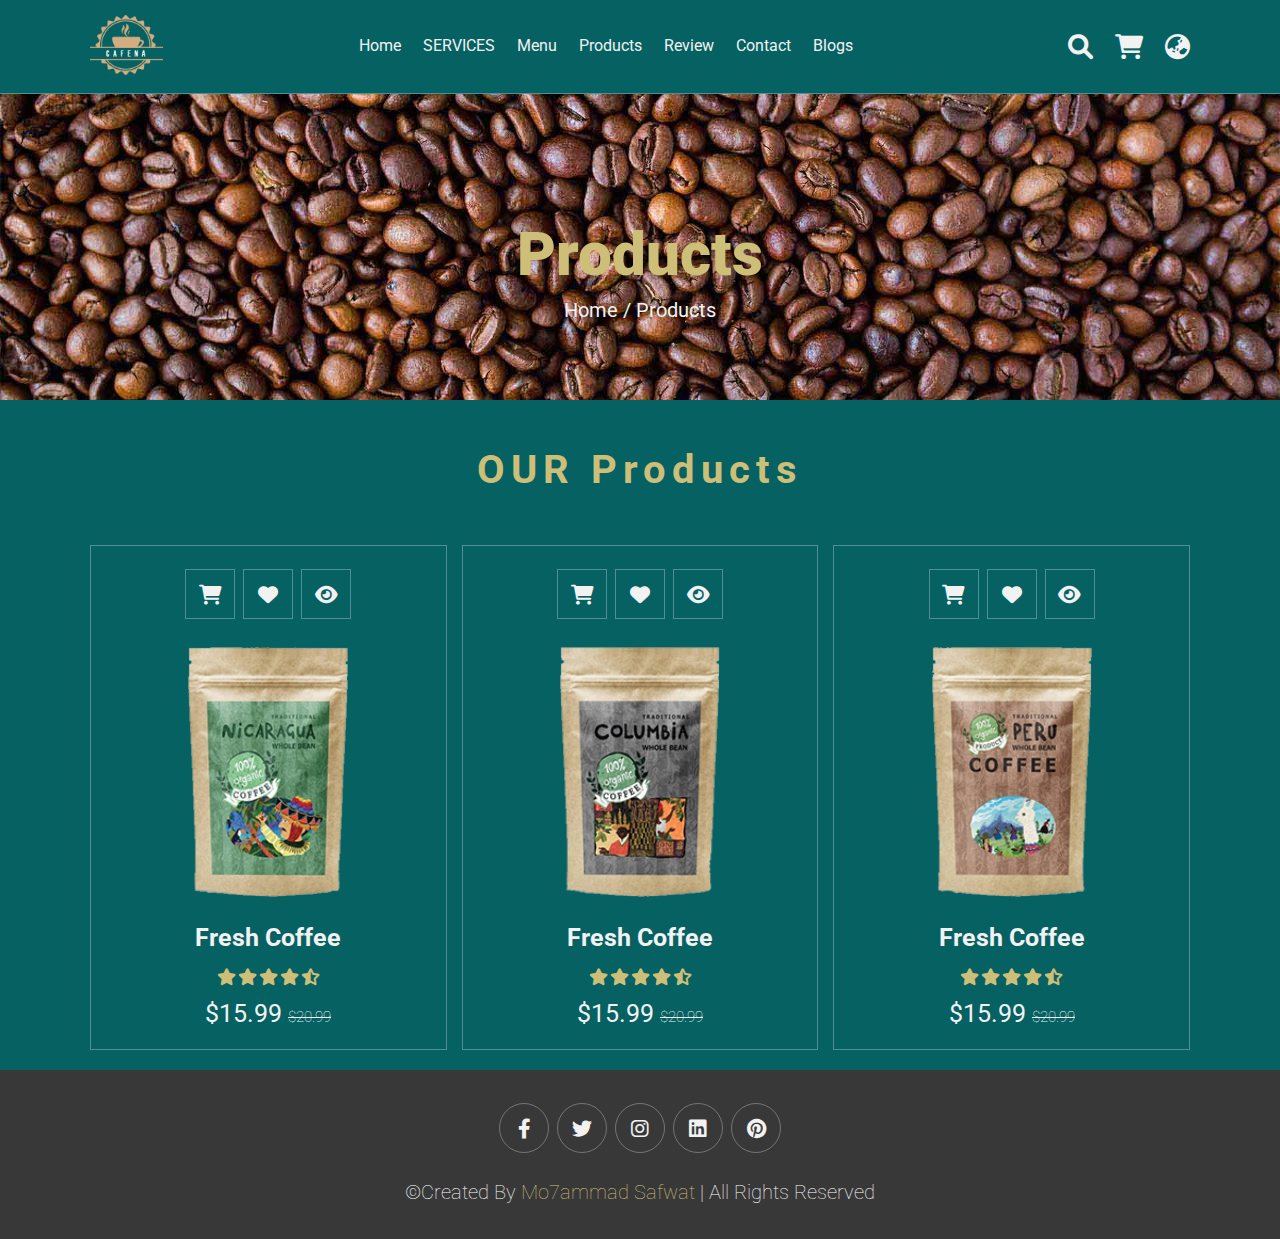
<file: products.html>
<!DOCTYPE html>
<html lang="en">
  <head>
    <meta charset="UTF-8" />
    <meta http-equiv="X-UA-Compatible" content="IE=edge" />
    <meta name="viewport" content="width=device-width, initial-scale=1.0" />
    <title>coffe mzage</title>

    <!-- file normalize link  -->
    <link rel="stylesheet" href="css/normalize.css" />
    <!-- font awesome cdn link  -->
    <link rel="stylesheet" href="css/all.min.css" />
    <!-- custom css file link  -->
    <link rel="stylesheet" href="css/all.css" />
  </head>
  <body>
    <!-- header section starts  -->

    <header class="header">
      <a href="#" class="logo">
        <img src="images/logo.png" alt="" />
      </a>

      <nav class="navbar">
        <a href="index.html">home</a>
        <!-- <a href="about.html">about</a> -->
        <a href="SERVICES.html">SERVICES</a>
        <a href="menu.html">menu</a>
        <a href="products.html">products</a>
        <a href="review.html">review</a>
        <a href="contact.html">contact</a>
        <a href="blogs.html">blogs</a>
      </nav>

      <div class="icons">
        <div class="fas fa-search" id="search-btn"></div>
        <div class="fas fa-shopping-cart" id="cart-btn"></div>
        <div class="fas fa-bars" id="menu-btn"></div>
        <div class="fa-solid fa-earth-asia"></div>
      </div>

      <div class="search-form">
        <input type="search" id="search-box" placeholder="search here..." />
        <label for="search-box" class="fas fa-search"></label>
      </div>

      <div class="cart-items-container">
        <div class="cart-item">
          <span class="fas fa-times"></span>
          <img src="images/cart-item-1.png" alt="" />
          <div class="content">
            <h3>cart item 01</h3>
            <div class="price">$15.99/-</div>
          </div>
        </div>
        <div class="cart-item">
          <span class="fas fa-times"></span>
          <img src="images/cart-item-2.png" alt="" />
          <div class="content">
            <h3>cart item 02</h3>
            <div class="price">$15.99/-</div>
          </div>
        </div>
        <div class="cart-item">
          <span class="fas fa-times"></span>
          <img src="images/cart-item-3.png" alt="" />
          <div class="content">
            <h3>cart item 03</h3>
            <div class="price">$15.99/-</div>
          </div>
        </div>
        <div class="cart-item">
          <span class="fas fa-times"></span>
          <img src="images/cart-item-4.png" alt="" />
          <div class="content">
            <h3>cart item 04</h3>
            <div class="price">$15.99/-</div>
          </div>
        </div>
        <a href="#" class="btn">checkout now</a>
      </div>
    </header>
    <section class="title-on">
     
        <h1>products</h1>
      
        <h4>Home <span> / </span> products</h4>
      
    </section>
    <section class="products" id="products">
      <h1 class="heading">our <span>products</span></h1>

      <div class="box-container">
        <div class="box">
          <div class="icons">
            <a href="#" class="fas fa-shopping-cart"></a>
            <a href="#" class="fas fa-heart"></a>
            <a href="#" class="fas fa-eye"></a>
          </div>
          <div class="image">
            <img src="images/product-1.png" alt="" />
          </div>
          <div class="content">
            <h3>fresh coffee</h3>
            <div class="stars">
              <i class="fas fa-star"></i>
              <i class="fas fa-star"></i>
              <i class="fas fa-star"></i>
              <i class="fas fa-star"></i>
              <i class="fas fa-star-half-alt"></i>
            </div>
            <div class="price">$15.99 <span>$20.99</span></div>
          </div>
        </div>

        <div class="box">
          <div class="icons">
            <a href="#" class="fas fa-shopping-cart"></a>
            <a href="#" class="fas fa-heart"></a>
            <a href="#" class="fas fa-eye"></a>
          </div>
          <div class="image">
            <img src="images/product-2.png" alt="" />
          </div>
          <div class="content">
            <h3>fresh coffee</h3>
            <div class="stars">
              <i class="fas fa-star"></i>
              <i class="fas fa-star"></i>
              <i class="fas fa-star"></i>
              <i class="fas fa-star"></i>
              <i class="fas fa-star-half-alt"></i>
            </div>
            <div class="price">$15.99 <span>$20.99</span></div>
          </div>
        </div>

        <div class="box">
          <div class="icons">
            <a href="#" class="fas fa-shopping-cart"></a>
            <a href="#" class="fas fa-heart"></a>
            <a href="#" class="fas fa-eye"></a>
          </div>
          <div class="image">
            <img src="images/product-3.png" alt="" />
          </div>
          <div class="content">
            <h3>fresh coffee</h3>
            <div class="stars">
              <i class="fas fa-star"></i>
              <i class="fas fa-star"></i>
              <i class="fas fa-star"></i>
              <i class="fas fa-star"></i>
              <i class="fas fa-star-half-alt"></i>
            </div>
            <div class="price">$15.99 <span>$20.99</span></div>
          </div>
        </div>
      </div>
    </section>
     <!-- starts footer   -->
     <section class="footer">
      <div class="share">
        <a href="#" class="fab fa-facebook-f"></a>
        <a href="#" class="fab fa-twitter"></a>
        <a href="#" class="fab fa-instagram"></a>
        <a href="#" class="fab fa-linkedin"></a>
        <a href="#" class="fab fa-pinterest"></a>
      </div>
      <div class="credit">
        &copy;created by <span>mo7ammad safwat</span> | all rights reserved
      </div>
    </section>
    <!--  end footer  -->
    <!-- custom js file link  -->
    <script src="js/script.js"></script>
</body>
</html>
</file>
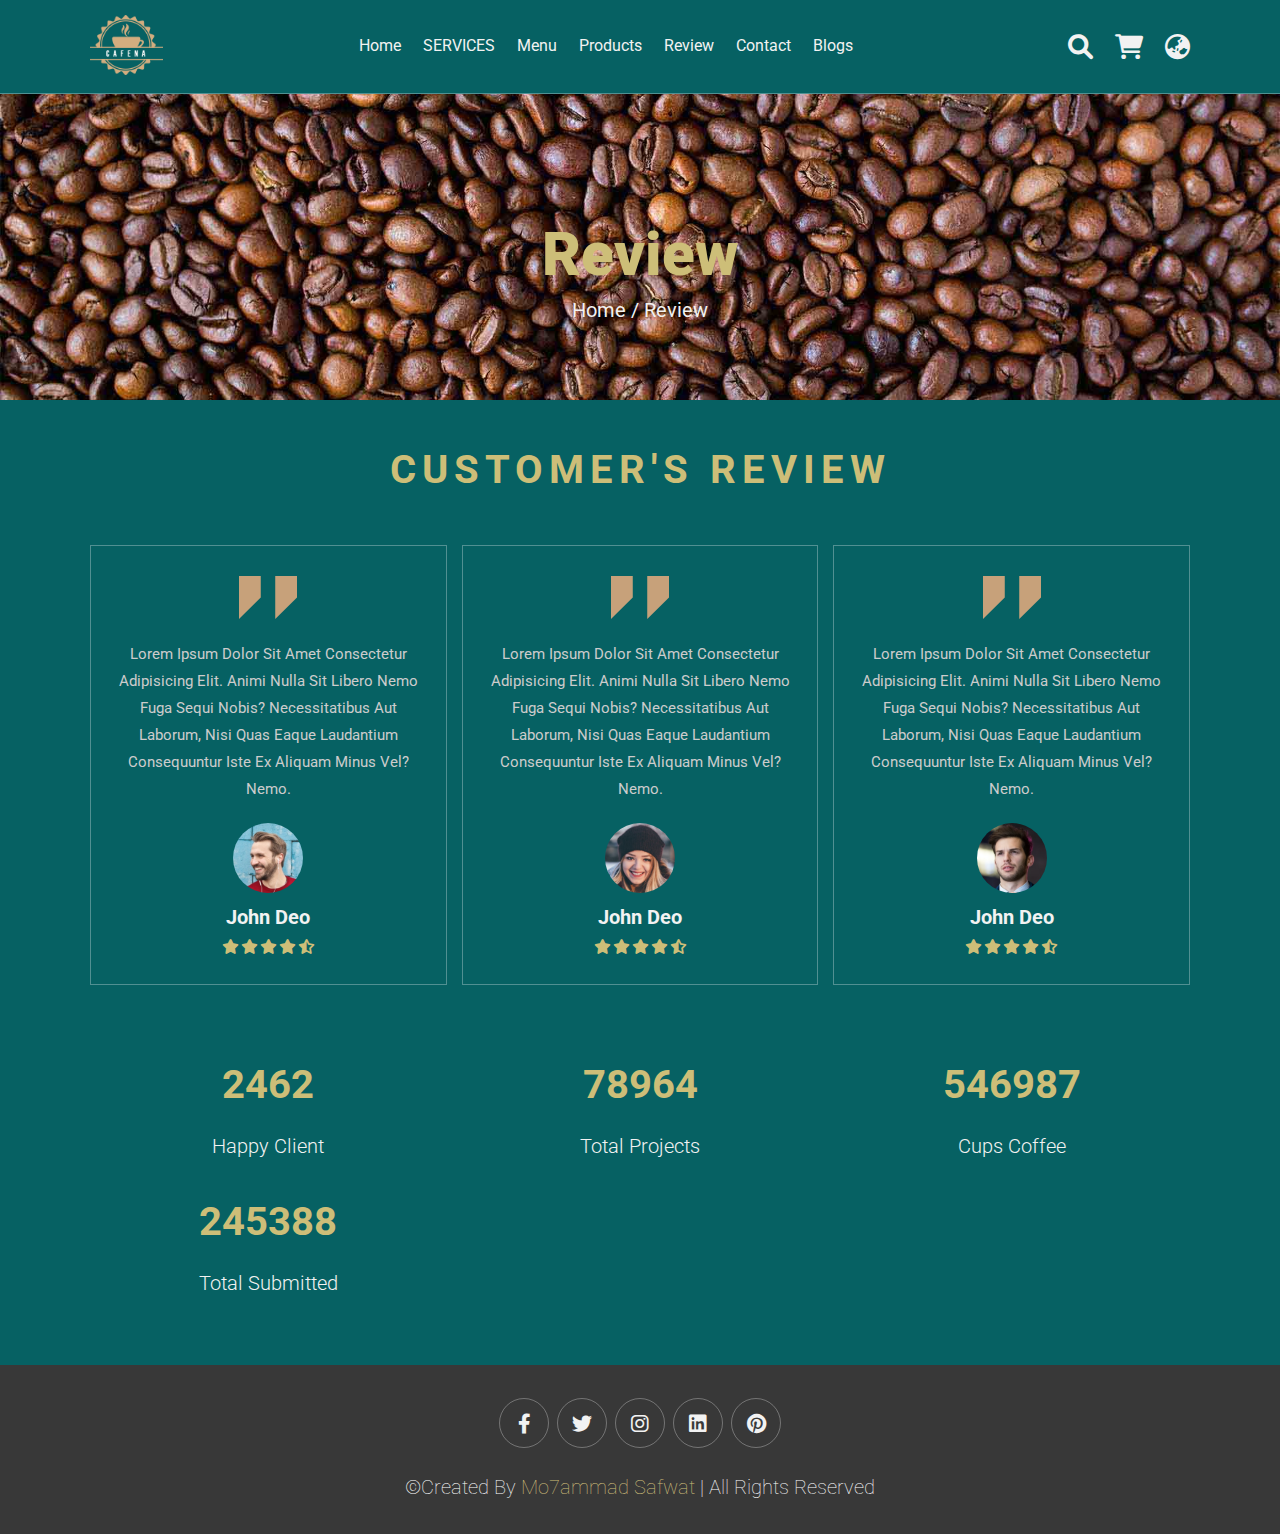
<file: review.html>
<!DOCTYPE html>
<html lang="en">
  <head>
    <meta charset="UTF-8" />
    <meta http-equiv="X-UA-Compatible" content="IE=edge" />
    <meta name="viewport" content="width=device-width, initial-scale=1.0" />
    <title>coffe mzage</title>

    <!-- file normalize link  -->
    <link rel="stylesheet" href="css/normalize.css" />
    <!-- font awesome cdn link  -->
    <link rel="stylesheet" href="css/all.min.css" />
    <!-- custom css file link  -->
    <link rel="stylesheet" href="css/all.css" />
  </head>
  <body>
    <!-- header section starts  -->

    <header class="header">
      <a href="#" class="logo">
        <img src="images/logo.png" alt="" />
      </a>

      <nav class="navbar">
        <a href="index.html">home</a>
        <!-- <a href="about.html">about</a> -->
        <a href="SERVICES.html">SERVICES</a>
        <a href="menu.html">menu</a>
        <a href="products.html">products</a>
        <a href="review.html">review</a>
        <a href="contact.html">contact</a>
        <a href="blogs.html">blogs</a>
      </nav>

      <div class="icons">
        <div class="fas fa-search" id="search-btn"></div>
        <div class="fas fa-shopping-cart" id="cart-btn"></div>
        <div class="fas fa-bars" id="menu-btn"></div>
        <div class="fa-solid fa-earth-asia"></div>
      </div>

      <div class="search-form">
        <input type="search" id="search-box" placeholder="search here..." />
        <label for="search-box" class="fas fa-search"></label>
      </div>

      <div class="cart-items-container">
        <div class="cart-item">
          <span class="fas fa-times"></span>
          <img src="images/cart-item-1.png" alt="" />
          <div class="content">
            <h3>cart item 01</h3>
            <div class="price">$15.99/-</div>
          </div>
        </div>
        <div class="cart-item">
          <span class="fas fa-times"></span>
          <img src="images/cart-item-2.png" alt="" />
          <div class="content">
            <h3>cart item 02</h3>
            <div class="price">$15.99/-</div>
          </div>
        </div>
        <div class="cart-item">
          <span class="fas fa-times"></span>
          <img src="images/cart-item-3.png" alt="" />
          <div class="content">
            <h3>cart item 03</h3>
            <div class="price">$15.99/-</div>
          </div>
        </div>
        <div class="cart-item">
          <span class="fas fa-times"></span>
          <img src="images/cart-item-4.png" alt="" />
          <div class="content">
            <h3>cart item 04</h3>
            <div class="price">$15.99/-</div>
          </div>
        </div>
        <a href="#" class="btn">checkout now</a>
      </div>
    </header> <section class="title-on">
     
      <h1>review</h1>
    
      <h4>Home <span> / </span> review</h4>
    
  </section>
    <!-- review section starts  -->
    <section class="review" id="review">
      <h1 class="heading">customer's review</h1>
      <!-- <h4 class="cabshn">Feel Free To Contact</h4> -->
      <div class="box-container">
        <div class="box">
          <img src="images/quote-img.png" alt="" class="quote" />
          <p>
            Lorem ipsum dolor sit amet consectetur adipisicing elit. Animi nulla
            sit libero nemo fuga sequi nobis? Necessitatibus aut laborum, nisi
            quas eaque laudantium consequuntur iste ex aliquam minus vel? Nemo.
          </p>
          <img src="images/pic-1.png" class="user" alt="" />
          <h3>john deo</h3>
          <div class="stars">
            <i class="fas fa-star"></i>
            <i class="fas fa-star"></i>
            <i class="fas fa-star"></i>
            <i class="fas fa-star"></i>
            <i class="fas fa-star-half-alt"></i>
          </div>
        </div>

        <div class="box">
          <img src="images/quote-img.png" alt="" class="quote" />
          <p>
            Lorem ipsum dolor sit amet consectetur adipisicing elit. Animi nulla
            sit libero nemo fuga sequi nobis? Necessitatibus aut laborum, nisi
            quas eaque laudantium consequuntur iste ex aliquam minus vel? Nemo.
          </p>
          <img src="images/pic-2.png" class="user" alt="" />
          <h3>john deo</h3>
          <div class="stars">
            <i class="fas fa-star"></i>
            <i class="fas fa-star"></i>
            <i class="fas fa-star"></i>
            <i class="fas fa-star"></i>
            <i class="fas fa-star-half-alt"></i>
          </div>
        </div>

        <div class="box">
          <img src="images/quote-img.png" alt="" class="quote" />
          <p>
            Lorem ipsum dolor sit amet consectetur adipisicing elit. Animi nulla
            sit libero nemo fuga sequi nobis? Necessitatibus aut laborum, nisi
            quas eaque laudantium consequuntur iste ex aliquam minus vel? Nemo.
          </p>
          <img src="images/pic-3.png" class="user" alt="" />
          <h3>john deo</h3>
          <div class="stars">
            <i class="fas fa-star"></i>
            <i class="fas fa-star"></i>
            <i class="fas fa-star"></i>
            <i class="fas fa-star"></i>
            <i class="fas fa-star-half-alt"></i>
          </div>
        </div>
      </div>
      <div class="box-container data">
        <div>
          <h1 class="nabr">2462</h1>
          <p class="cab">Happy Client</p>
        </div>
        <div>
          <h1 class="nabr">78964</h1>
          <p class="cab">Total Projects</p>
        </div>
        <div>
          <h1 class="nabr">546987</h1>
          <p class="cab">Cups Coffee</p>
        </div>
        <div>
          <h1 class="nabr">245388</h1>
          <p class="cab">Total Submitted</p>
        </div>
      </div>
    </section>
    <!-- review section ends -->
     <!-- starts footer   -->
     <section class="footer">
      <div class="share">
        <a href="#" class="fab fa-facebook-f"></a>
        <a href="#" class="fab fa-twitter"></a>
        <a href="#" class="fab fa-instagram"></a>
        <a href="#" class="fab fa-linkedin"></a>
        <a href="#" class="fab fa-pinterest"></a>
      </div>
      <div class="credit">
        &copy;created by <span>mo7ammad safwat</span> | all rights reserved
      </div>
    </section>
    <!--  end footer  -->
    <!-- custom js file link  -->
    <script src="js/script.js"></script>
  
</body>
</html>
</file>
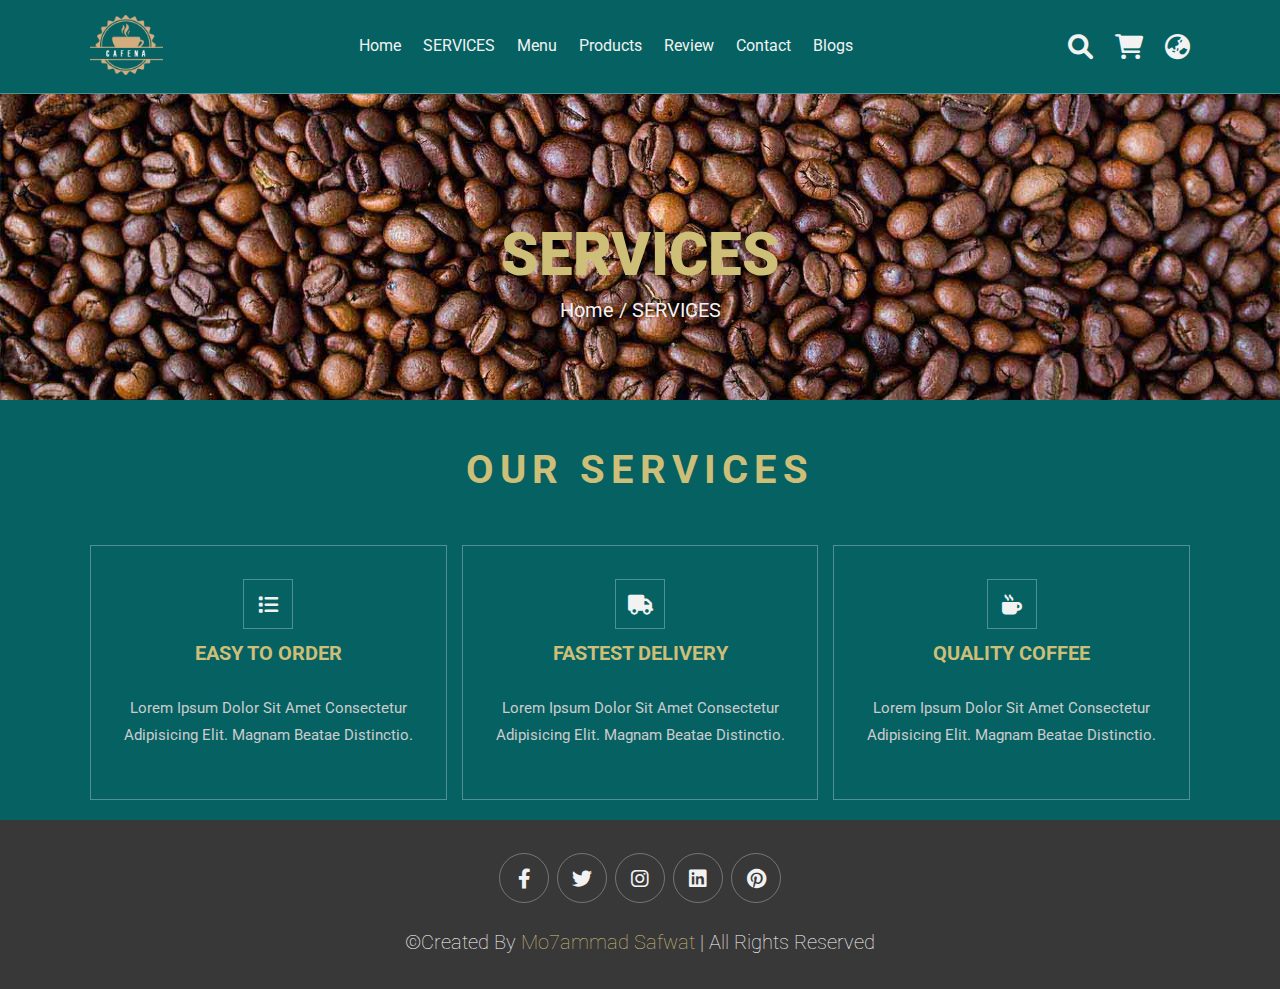
<file: SERVICES.html>
<!DOCTYPE html>
<html lang="en">
  <head>
    <meta charset="UTF-8" />
    <meta http-equiv="X-UA-Compatible" content="IE=edge" />
    <meta name="viewport" content="width=device-width, initial-scale=1.0" />
    <title>coffe mzage</title>

    <!-- file normalize link  -->
    <link rel="stylesheet" href="css/normalize.css" />
    <!-- font awesome cdn link  -->
    <link rel="stylesheet" href="css/all.min.css" />
    <!-- custom css file link  -->
    <link rel="stylesheet" href="css/all.css" />
  </head>
  <body>
    <!-- header section starts  -->

    <header class="header">
      <a href="#" class="logo">
        <img src="images/logo.png" alt="" />
      </a>

      <nav class="navbar">
        <a href="index.html">home</a>
        <!-- <a href="about.html">about</a> -->
        <a href="SERVICES.html">SERVICES</a>
        <a href="menu.html">menu</a>
        <a href="products.html">products</a>
        <a href="review.html">review</a>
        <a href="contact.html">contact</a>
        <a href="blogs.html">blogs</a>
      </nav>

      <div class="icons">
        <div class="fas fa-search" id="search-btn"></div>
        <div class="fas fa-shopping-cart" id="cart-btn"></div>
        <div class="fas fa-bars" id="menu-btn"></div>
        <div class="fa-solid fa-earth-asia"></div>
      </div>

      <div class="search-form">
        <input type="search" id="search-box" placeholder="search here..." />
        <label for="search-box" class="fas fa-search"></label>
      </div>

      <div class="cart-items-container">
        <div class="cart-item">
          <span class="fas fa-times"></span>
          <img src="images/cart-item-1.png" alt="" />
          <div class="content">
            <h3>cart item 01</h3>
            <div class="price">$15.99/-</div>
          </div>
        </div>
        <div class="cart-item">
          <span class="fas fa-times"></span>
          <img src="images/cart-item-2.png" alt="" />
          <div class="content">
            <h3>cart item 02</h3>
            <div class="price">$15.99/-</div>
          </div>
        </div>
        <div class="cart-item">
          <span class="fas fa-times"></span>
          <img src="images/cart-item-3.png" alt="" />
          <div class="content">
            <h3>cart item 03</h3>
            <div class="price">$15.99/-</div>
          </div>
        </div>
        <div class="cart-item">
          <span class="fas fa-times"></span>
          <img src="images/cart-item-4.png" alt="" />
          <div class="content">
            <h3>cart item 04</h3>
            <div class="price">$15.99/-</div>
          </div>
        </div>
        <a href="#" class="btn">checkout now</a>
      </div>
    </header> <section class="title-on">
     
      <h1>SERVICES</h1>
    
      <h4>Home <span> / </span> SERVICES</h4>
    
  </section>
    
    <section class="review" id="SERVICES">
      <h1 class="heading">OUR SERVICES</h1>
      <!-- <h4 class="cabshn">Fresh & Organic Beans</h4> -->
      <div class="box-container">
        <div class="box">
          <i class="fa-solid fa-list"></i>
          <!-- <i class="fa-regular fa-memo"></i> -->
          <h3>EASY TO ORDER</h3>
          <p>
            Lorem ipsum dolor sit amet consectetur adipisicing elit. Magnam
            beatae distinctio.
          </p>
        </div>
        <div class="box">
          <i class="fa-solid fa-truck"></i>
          
          <h3>FASTEST DELIVERY</h3>
          <p>
            Lorem ipsum dolor sit amet consectetur adipisicing elit. Magnam
            beatae distinctio.
          </p>
        </div>
        
        <div class="box">
          <i class="fa-solid fa-mug-hot"></i>
          <h3>QUALITY COFFEE</h3>
          <p>
            Lorem ipsum dolor sit amet consectetur adipisicing elit. Magnam
            beatae distinctio.
          </p>
        </div>
      </div>
    </section>
    <!-- starts footer   -->
    <section class="footer">
      <div class="share">
        <a href="#" class="fab fa-facebook-f"></a>
        <a href="#" class="fab fa-twitter"></a>
        <a href="#" class="fab fa-instagram"></a>
        <a href="#" class="fab fa-linkedin"></a>
        <a href="#" class="fab fa-pinterest"></a>
      </div>
      <div class="credit">
        &copy;created by <span>mo7ammad safwat</span> | all rights reserved
      </div>
    </section>
    <!--  end footer  -->
    <!-- custom js file link  -->
    <script src="js/script.js"></script>
    </html>
</file>
<file: css/style.css>

</file>
<file: css/all.css>
@import url('https://fonts.googleapis.com/css2?family=Roboto:wght@100;300;400;500;700&display=swap');

:root{
    --main-color:#CDBE78;
    --black:#383838;
    --bg:#066163;
    --colrm:#F2F2F2;
    --border:.1rem solid rgba(255,255,255,.3);
}

*{
    font-family: 'Roboto', sans-serif;
    margin:0;
    padding:0;
    box-sizing: border-box;
    outline: none;
    border:none;
    text-decoration: none;
    text-transform: capitalize;
    transition: .2s linear;
    -webkit-transition: .2s linear;
    -moz-transition: .2s linear;
    -ms-transition: .2s linear;
    -o-transition: .2s linear;
}

html{
    font-size: 62.5%;
    overflow-x: hidden;
    scroll-padding-top: 9rem;
    scroll-behavior: smooth;
}

html::-webkit-scrollbar{
    width: .8rem;
}

html::-webkit-scrollbar-track{
    background: transparent;
}

html::-webkit-scrollbar-thumb{
    background: var(--colrm);
    border-radius: 5rem;
    -webkit-border-radius: 5rem;
    -moz-border-radius: 5rem;
    -ms-border-radius: 5rem;
    -o-border-radius: 5rem;
}

body{
    background: var(--bg);
}

section{
    padding:2rem 7%;
}

.heading{
    text-align: center;
    letter-spacing: 6px;
    text-transform: uppercase;
    padding-bottom: 2.5rem;
    color:var(--main-color);
    font-size: 4rem;
}

.cabshn{
    text-align: center;
    color:var(--colrm);
    text-transform: uppercase;
    padding-bottom: 3.5rem;
    font-size: 5rem;
}

.btn{
    margin-top: 1rem;
    display: inline-block;
    padding:.9rem 3rem;
    font-size: 1.7rem;
    color:var(--colrm);
    background: var(--main-color);
    cursor: pointer;
}

.btn:hover{
    letter-spacing: .2rem;
}
/* start header*/

.header{
    background: var(--bg);
    display: flex;
    align-items: center;
    justify-content: space-between;
    padding:1.5rem 7%;
    border-bottom: var(--border);
    position: fixed;
    top:0; left: 0; right: 0;
    z-index: 1000;
}

.header .logo img{
    height: 6rem;
}

.header .navbar a{
    margin:0 1rem;
    font-size: 1.6rem;
    color:var(--colrm);
}

.header .navbar a:hover{
    color:var(--main-color);
    border-bottom: .1rem solid var(--main-color);
    padding-bottom: .5rem;
}

.header .icons div{
    color:var(--colrm);
    cursor: pointer;
    font-size: 2.5rem;
    margin-left: 2rem;
}

.header .icons div:hover{
    color:var(--main-color);
}

#menu-btn{
    display: none;
}

.header .search-form{
    position: absolute;
    top:115%;
    right: 7%;
    background: var(--colrm);
    width: 50rem;
    height: 5rem;
    display: flex;
    align-items: center;
    transform: scaleY(0);
    transform-origin: top;
    -webkit-transform: scaleY(0);
    -moz-transform: scaleY(0);
    -ms-transform: scaleY(0);
    -o-transform: scaleY(0);
}

.header .search-form.active{
    transform: scaleY(1);
    -webkit-transform: scaleY(1);
    -moz-transform: scaleY(1);
    -ms-transform: scaleY(1);
    -o-transform: scaleY(1);
}

.header .search-form input{
    height: 100%;
    width: 100%;
    font-size: 1.6rem;
    color:var(--black);
    padding:1rem;
    text-transform: none;
}

.header .search-form label{
    cursor: pointer;
    font-size: 2.2rem;
    margin-right: 1.5rem;
    color:var(--black);
}

.header .search-form label:hover{
    color:var(--main-color);
}

.header .cart-items-container{
    position: absolute;
    top:100%; right: -100%;
    height: calc(100vh - 9.5rem);
    width: 35rem;
    background: var(--bg);
    padding:0 1.5rem;
}

.header .cart-items-container.active{
    right: 0;
}

.header .cart-items-container .cart-item{
    position: relative;
    margin:2rem 0;
    display: flex;
    align-items: center;
    gap:1.5rem;
}

.header .cart-items-container .cart-item .fa-times{
    position: absolute;
    top:1rem; right: 1rem;
    font-size: 2rem;
    cursor: pointer;
    color: var(--black);
}

.header .cart-items-container .cart-item .fa-times:hover{
    color:var(--main-color);
}

.header .cart-items-container .cart-item img{
    height: 7rem;
}

.header .cart-items-container .cart-item .content h3{
    font-size: 2rem;
    color:var(--black);
    padding-bottom: .5rem;
}

.header .cart-items-container .cart-item .content .price{
    font-size: 1.5rem;
    color:var(--main-color);
}

.header .cart-items-container .btn{
    width: 100%;
    text-align: center;
}
/* end header*/
/* start home*/

.home{
    min-height: 100vh;
    display: flex;
    align-items: center;
    background:url(../images/pexels-jessica-lewis-creative-606545.jpg) no-repeat;
    background-size: cover;
    background-position: center;
}

.home .content{
    max-width: 60rem;
}

.home .content h3{
    font-size: 6rem;
    text-transform: uppercase;
    color:var(--main-color);
}

.home .content p{
    font-size: 2rem;
    font-weight: 300;
    line-height: 1.8;
    padding:1rem 0;
    color:var(--colrm);
}
/* end home*/

/* start about*/

.about .row{
    display: flex;
    align-items: center;
    background:var(--black);
    flex-wrap: wrap;
}

.about .row .image{
    flex:1 1 45rem;
}

.about .row .image img{
    width: 100%;
}
.about .row .content{
    flex:1 1 45rem;
    padding:2rem;
}

.about .row .content h3{
    font-size: 3rem;
    color:var(--colrm);
}

.about .row .content p{
    font-size: 1.6rem;
    color:#ccc;
    padding:1rem 0;
    line-height: 1.8;
}
/* end about*/

/* start SERVICES*/
#SERVICES .box-container .box i{
    height: 5rem;
    width: 5rem;
    line-height: 5rem;
    font-size: 2rem;
    border: var(--border);
    color: var(--colrm);
    margin: 0.3rem;
}
#SERVICES .box-container .box i:hover{
    background:var(--main-color);
}
#SERVICES .box-container .box h3{
    color: var(--main-color);
}
/* end SERVICES*/
/* start menu*/

.menu .box-container{
    display: grid;
    grid-template-columns: repeat(auto-fit, minmax(30rem, 1fr));
    gap:1.5rem;
}

.menu .box-container .box{
    padding:5rem;
    text-align: center;
    border:var(--border);    
}

.menu .box-container .box img{
    height: 10rem;
}

.menu .box-container .box h3{
    color: var(--colrm);
    font-size: 2rem;
    padding:1rem 0;
}

.menu .box-container .box .price{
    color: var(--colrm);
    font-size: 2.5rem;
    padding:.5rem 0;
}

.menu .box-container .box .price span{
    font-size: 1.5rem;
    text-decoration: line-through;
    font-weight: lighter;
}

.menu .box-container .box:hover{
    background:var(--colrm);
}

.menu .box-container .box:hover > *{
    color:var(--black);
}
/* end menu*/

/* start products */


.products .box-container{
    display: grid;
    grid-template-columns: repeat(auto-fit, minmax(30rem, 1fr));
    gap:1.5rem;
}

.products .box-container .box{
    text-align: center;
    border:var(--border);
    padding: 2rem;
}

.products .box-container .box .icons a{
    height: 5rem;
    width: 5rem;
    line-height: 5rem;
    font-size: 2rem;
    border:var(--border);
    color:var(--colrm);
    margin:.3rem;
}

.products .box-container .box .icons a:hover{
    background:var(--main-color);
}

.products .box-container .box .image{
    padding: 2.5rem 0;
}

.products .box-container .box .image img{
    height: 25rem;
}

.products .box-container .box .content h3{
    color:var(--colrm);
    font-size: 2.5rem;
}

.products .box-container .box .content .stars{
    padding: 1.5rem;
}

.products .box-container .box .content .stars i{
    font-size: 1.7rem;
    color: var(--main-color);
}

.products .box-container .box .content .price{
    color:var(--colrm);
    font-size: 2.5rem;
}

.products .box-container .box .content .price span{
    text-decoration: line-through;
    font-weight: lighter;
    font-size: 1.5rem;
}
/* end products */

/* start review */

.review .box-container{
    display: grid;
    grid-template-columns: repeat(auto-fit, minmax(30rem, 1fr));
    gap:1.5rem;
}

.review .box-container .box{
    border:var(--border);
    text-align: center;
    padding:3rem 2rem;
}

.review .box-container .box p{
    font-size: 1.5rem;
    line-height: 1.8;
    color:#ccc;
    padding:2rem 0;
}

.review .box-container .box .user{
    height: 7rem;
    width: 7rem;
    border-radius: 50%;
    object-fit: cover;
    -webkit-border-radius: 50%;
    -moz-border-radius: 50%;
    -ms-border-radius: 50%;
    -o-border-radius: 50%;
}

.review .box-container .box h3{
    padding:1rem 0;
    font-size: 2rem;
    color:var(--colrm);
}

.review .box-container .box .stars i{
    font-size: 1.5rem;
    color:var(--main-color);
}
.review .data{
    text-align: center;
    padding: 50px 0;
}
.review .box-container .nabr{
    font-size: 4rem;
    font-weight: 700;
    color: var(--main-color);
}
.review .box-container .cab{
    font-size: 2rem;
    font-weight: 300;
    color: var(--colrm);
}
/* end review */
/* start contact */


.contact .row{
    display: flex;
    background:var(--black);
    flex-wrap: wrap;
    gap:1rem;
}
.contact .row-s{
    justify-content: space-between;
    padding: 20px 50px;
}
.contact .row-s div i{
    text-align: center;
    color: var(--main-color);
    font-size: 5rem;
    font-weight: 500;
    padding: 0 0 10px;
    width: 100%;

    
}
.contact .row-s div h2{
    font-size: 3rem;
    font-weight: 400;
    text-align: center;
    color: var(--colrm);
}
.contact .row-s div h3{
    font-size: 2rem;
    font-weight: 200;
    text-align: center;
    color: var(--colrm);
}


.contact .row .map{
    flex:1 1 45rem;
    width: 100%;
    object-fit: cover;
}

.contact .row form{
    flex:1 1 45rem;
    padding:5rem 2rem;
    text-align: center;
}

.contact .row form h3{
    text-transform: uppercase;
    font-size: 3.5rem;
    color:var(--colrm);
}

.contact .row form .inputBox{
    display: flex;
    align-items: center;
    margin-top: 2rem;
    margin-bottom: 2rem;
    background:var(--bg);
    border:var(--border);
}

.contact .row form .inputBox span{
    color:var(--colrm);
    font-size: 2rem;
    padding-left: 2rem;
}

.contact .row form .inputBox input{
    width: 100%;
    padding:2rem;
    font-size: 1.7rem;
    color:var(--colrm);
    text-transform: none;
    background:none;
}
/* end contact */
/* staet blogs */

.blogs .box-container{
    display: grid;
    grid-template-columns: repeat(auto-fit, minmax(30rem, 1fr));
    gap:1.5rem;
}

.blogs .box-container .box{
    border:var(--border);    
}

.blogs .box-container .box .image{
    height: 25rem;
    overflow:hidden;
    width: 100%;
}

.blogs .box-container .box .image img{
    height: 100%;
    object-fit: cover;
    width: 100%;
}

.blogs .box-container .box:hover .image img{
    transform: scale(1.2);
    -webkit-transform: scale(1.2);
    -moz-transform: scale(1.2);
    -ms-transform: scale(1.2);
    -o-transform: scale(1.2);
}

.blogs .box-container .box .content{
    padding:2rem;
}

.blogs .box-container .box .content .title{
    font-size: 2.5rem;
    line-height: 1.5;
    color:var(--colrm);
}

.blogs .box-container .box .content .title:hover{
    color:var(--main-color);
}

.blogs .box-container .box .content span{
    color:var(--main-color);
    display: block;
    padding-top: 1rem;
    font-size: 2rem;
}

.blogs .box-container .box .content p{
    font-size: 1.6rem;
    line-height: 1.8;
    color:#ccc;
    padding:1rem 0;
}
/* ends blogs */

/* start footer */
.footer{
    background:var(--black);
    text-align: center;
}

.footer .share{
    padding:1rem 0;
}

.footer .share a{
    height: 5rem;
    width: 5rem;
    line-height: 5rem;
    font-size: 2rem;
    color:var(--colrm);
    border:var(--border);
    margin:.3rem;
    border-radius: 50%;
    
}

.footer .share a:hover{
    background-color: var(--main-color);
}

.footer .links{
    display: flex;
    justify-content: center;
    flex-wrap: wrap;
    padding:2rem 0;
    gap:1rem;
}

.footer .links a{
    padding:.7rem 2rem;
    color:#fff;
    border:var(--border);
    font-size: 2rem;
}

.footer .links a:hover{
    background:var(--main-color);
}

.footer .credit{
    font-size: 2rem;
    color:#fff;
    font-weight: lighter;
    padding:1.5rem;
}

.footer .credit span{
    color:var(--main-color);
}

/* end footer */
@media (max-width:991px){

    html{
        font-size: 55%;
    }

    .header{
        padding:1.5rem 2rem;
    }

    section{
        padding:2rem;
    }

}

@media (max-width:768px){

    #menu-btn{
        display: inline-block;
    }

    .header .navbar{
        position: absolute;
        top:100%; right: -100%;
        background: #fff;
        width: 30rem;
        height: calc(100vh - 9.5rem);
    }

    .header .navbar.active{
        right:0;
    }

    .header .navbar a{
        color:var(--black);
        display: block;
        margin:1.5rem;
        padding:.5rem;
        font-size: 2rem;
    }

    .header .search-form{
        width: 90%;
        right: 2rem;
    }

    .home{
        background-position: left;
        justify-content: center;
        text-align: center;
    }

    .home .content h3{
        font-size: 4.5rem;
    }

    .home .content p{
        font-size: 1.5rem;
    }

}

@media (max-width:450px){

    html{
        font-size: 50%;
    }

}
.title-on{
    min-height: 400px;
    background-image: url(/images/bg.jpg);
    background-size: cover;
    background-position: center;
}
.title-on h1{
    font-size: 6rem;
    font-weight: 900;
    text-align: center;
    /* padding: 100px 0 0; */
    margin: 200px 0 10px;
    color: var(--main-color);
}
.title-on h4{
    font-size: 2rem;
    font-weight: 400;
    text-align: center;
    color: var(--colrm);
}
</file>
<file: css/menu.css>
:root{
    --main-color:#CDBE78;
    --black:#383838;
    --bg:#066163;
    --colrm:#F2F2F2;
    --border:.1rem solid rgba(255,255,255,.3);
}
.bg-menu{
    
    width: 100%;
    height: auto;
    padding: 50px 0px;
    margin: 100px 0px 0px;
}
.menu-title{
    margin-bottom: 50px;
    text-align: center;
    color:var(--colrm);
}
.menu-title section{
    text-transform: uppercase;
    font-size: 30px;
    color: var(--main-color);
}
.menu-title h2{
    font-size: 6rem;
    margin-top: 4px;
    font-weight: 900;
    text-transform: uppercase;
}
.menu-title hr{
    margin: 15px auto;
    width: 150px;
    background: var(--main-color);
}
.menu-flex{
    width: 90%;
    margin: 0px auto;
    display: flex;
    align-items: center;
    justify-content: space-between;
    flex-wrap: wrap;
}
.menu-flex .menu1{
    width: 49%;
    display: flex;
    justify-content: space-between;
    align-items: center;
    color:var(--colrm);
    margin-bottom: 20px;
}
.menu1 img{
    width: 100px;
    height: 50px;
    margin-right: 10px;
}
.menu1 h4{
    text-transform: capitalize;
    letter-spacing: -1px;
    font-size: 2rem;
    white-space: nowrap;
}
.menu1 .line{
    margin-top: 10px;
    border-top: 1px dotted var(--main-color);
    width: 52%;
}

@media(max-width: 991px){
    .menu-flex .menu1{
        width: 100%;
    }
}
hr{
    width: 80%;
    height: 3px;
    margin: auto;
    background-color: var(--main-color);
}
</file>
